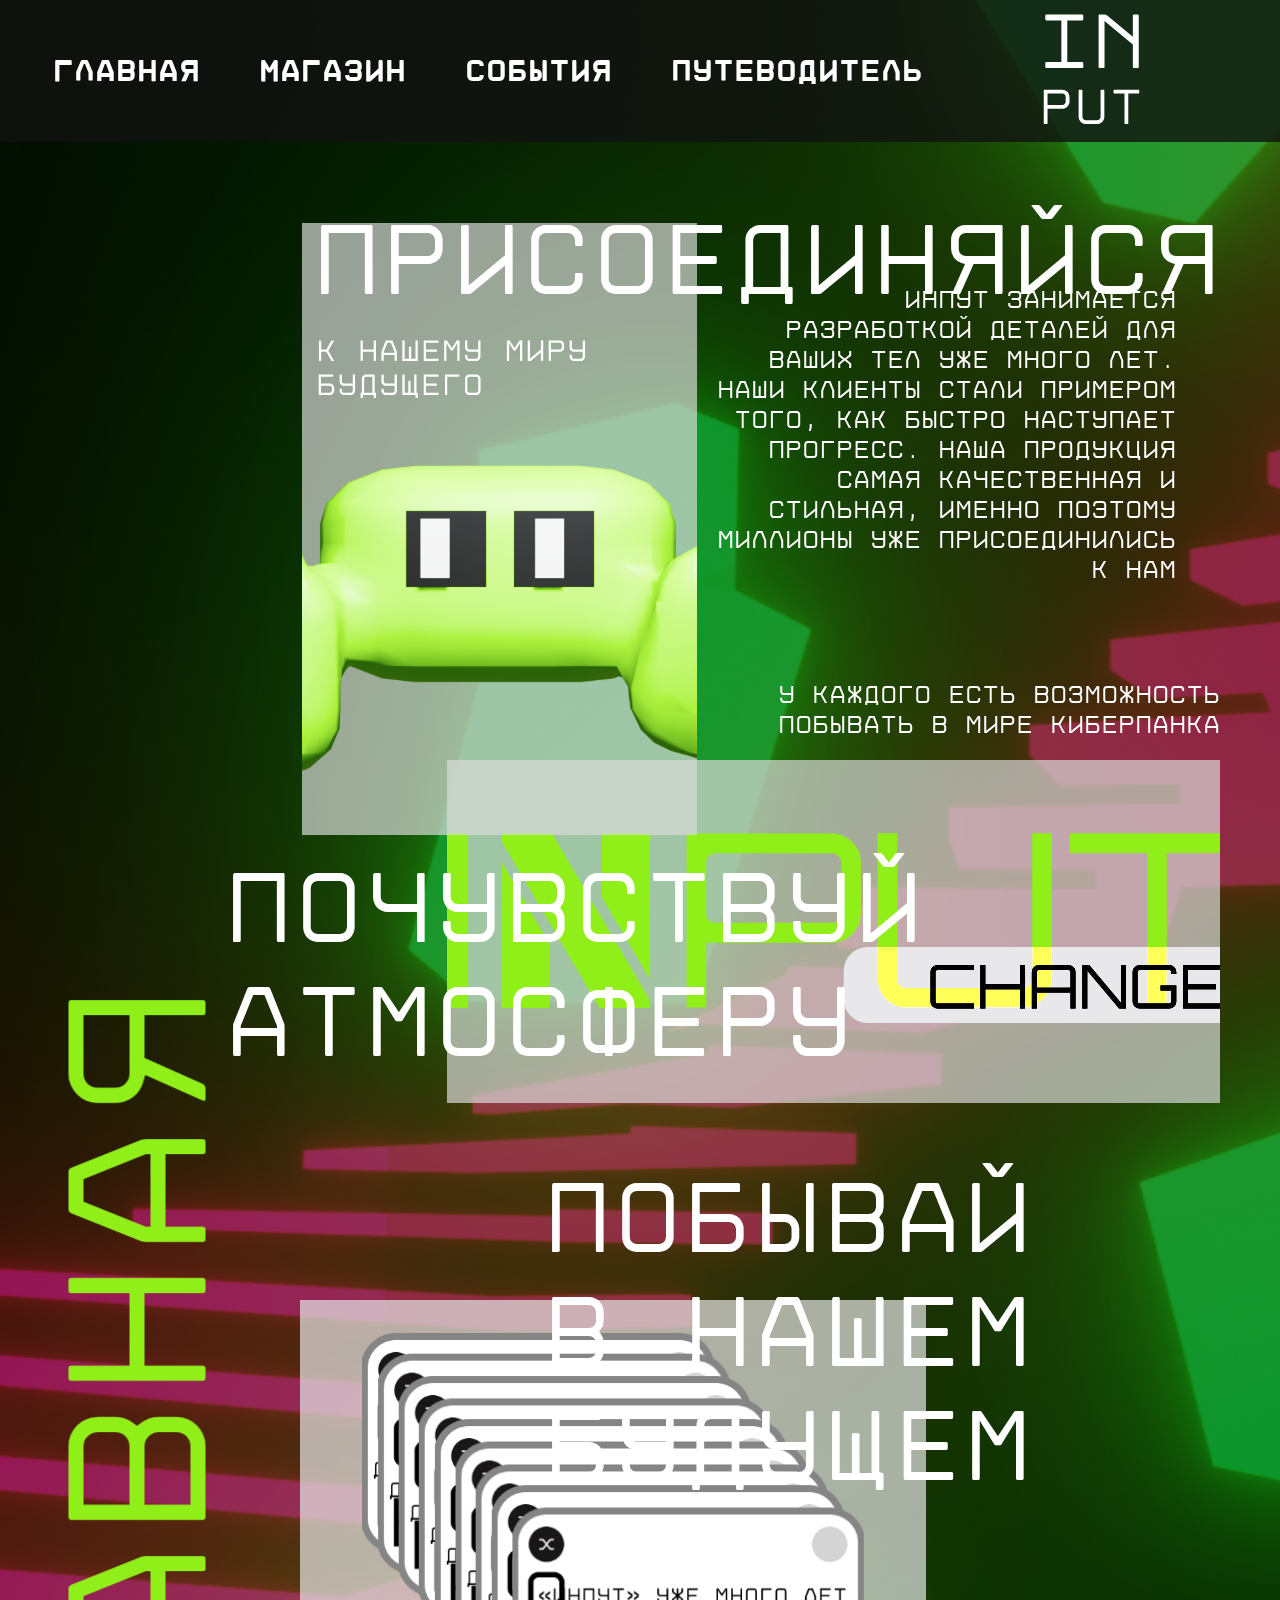
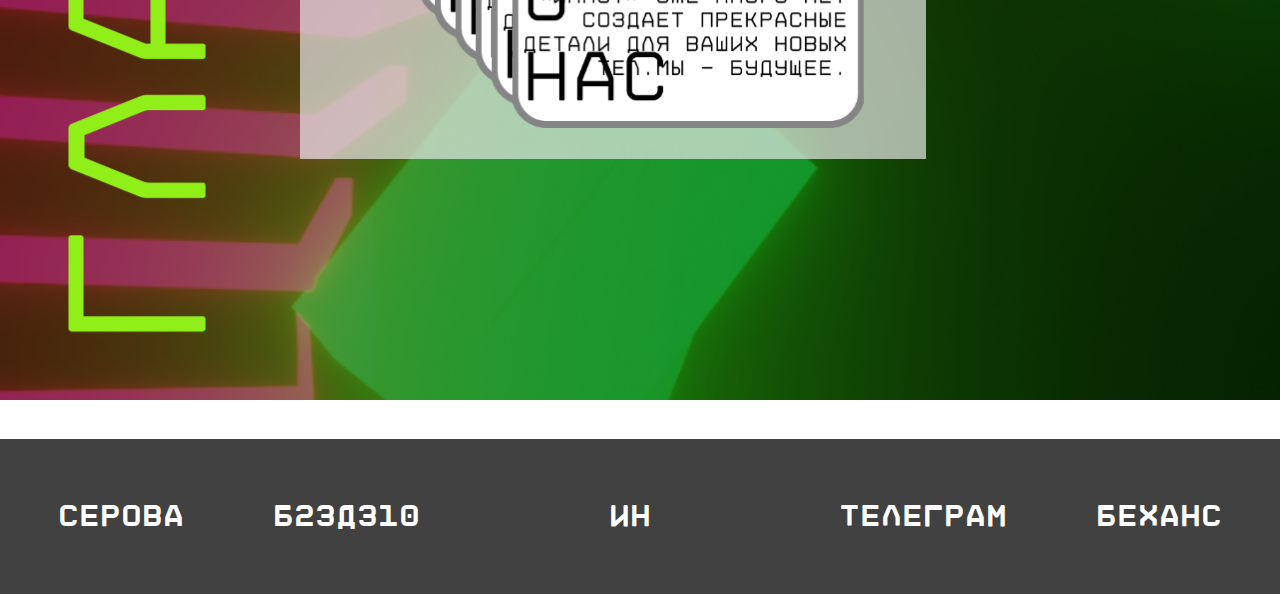
<file: index.html>
<!doctype html>
<html lang="en">
<head>
    <meta charset="UTF-8">
    <meta name="viewport"
          content="width=device-width, user-scalable=no, initial-scale=1.0, maximum-scale=1.0, minimum-scale=1.0">
    <meta http-equiv="X-UA-Compatible" content="ie=edge">
    <link rel="stylesheet" href="stylesheets/home.css">
    <link rel="stylesheet" href="stylesheets/home-resposive.css">
    <title>Input</title>
</head>
<body>
<div class="container">
    <header>
        <nav>
            <ul>
                <li>
                    <a href="./index.html">
                        главная
                    </a>
                </li>
                <li>
                    <a href="./magazine.html">
                        магазин
                    </a>
                </li>
                <li>
                    <a href="./sobitiya.html">
                        события
                    </a>
                </li>
                <li>
                    <a href="./event.html">
                        путеводитель
                    </a>
                </li>
            </ul>
        </nav>
        <div class="logo">
            <img src="./img/input_logo.svg" alt="">
        </div>
    </header>
    <h2>Присоединяйся</h2>
    <marquee direction="up">
        <h1><span>Главная</span> <span>Главная</span></h1>
    </marquee>
    <div class="banner-one">
        <a href="./registration.html">
            <img class="variant1" src="./img/banner/property_1.svg" alt="hero">
            <img class="variant2" src="./img/Variant2.svg" alt="hero">
        </a>
        <div class="banner-txt">
            Инпут занимается разработкой деталей для ваших тел уже много лет. Наши клиенты стали примером того, как
            быстро наступает прогресс. Наша продукция самая качественная и стильная, именно поэтому миллионы уже
            присоединились к нам
        </div>
    </div>
    <div class="banner-two">
        <div class="banner-two-text">
            у каждого есть возможность <br> побывать в мире киберпанка
        </div>
        <a href="https://sonchess137.github.io/inputposter/">
            <img class="variant1" src="./img/banner/property_input.svg" alt="banner-two">
            <img class="variant2" src="./img/In-Variant2.svg" alt="">
        </a>
    </div>
    <div class="hero-text">
        <h2>почувствуй атмосферу</h2>
    </div>
    <div class="banner-three">
        <a href="https://sonchess137.github.io/INPUTJ/">
            <img class="variant1" src="./img/banner/banner-three.svg" alt="banner">
            <img class="variant2" src="./img/link-Variant2.svg" alt="banner">
        </a>
    </div>
    <div class="hero-text2">
        <h2>
            побывай
            в нашем будущем
        </h2>
    </div>
    <footer>
        <nav>
            <ul>
                <li>Серова</li>
                <li>б23дз10</li>
                <li>ин</li>
                <li>телеграм</li>
                <li>беханс</li>
            </ul>
        </nav>
    </footer>
</div>
</body>
</html>
</file>
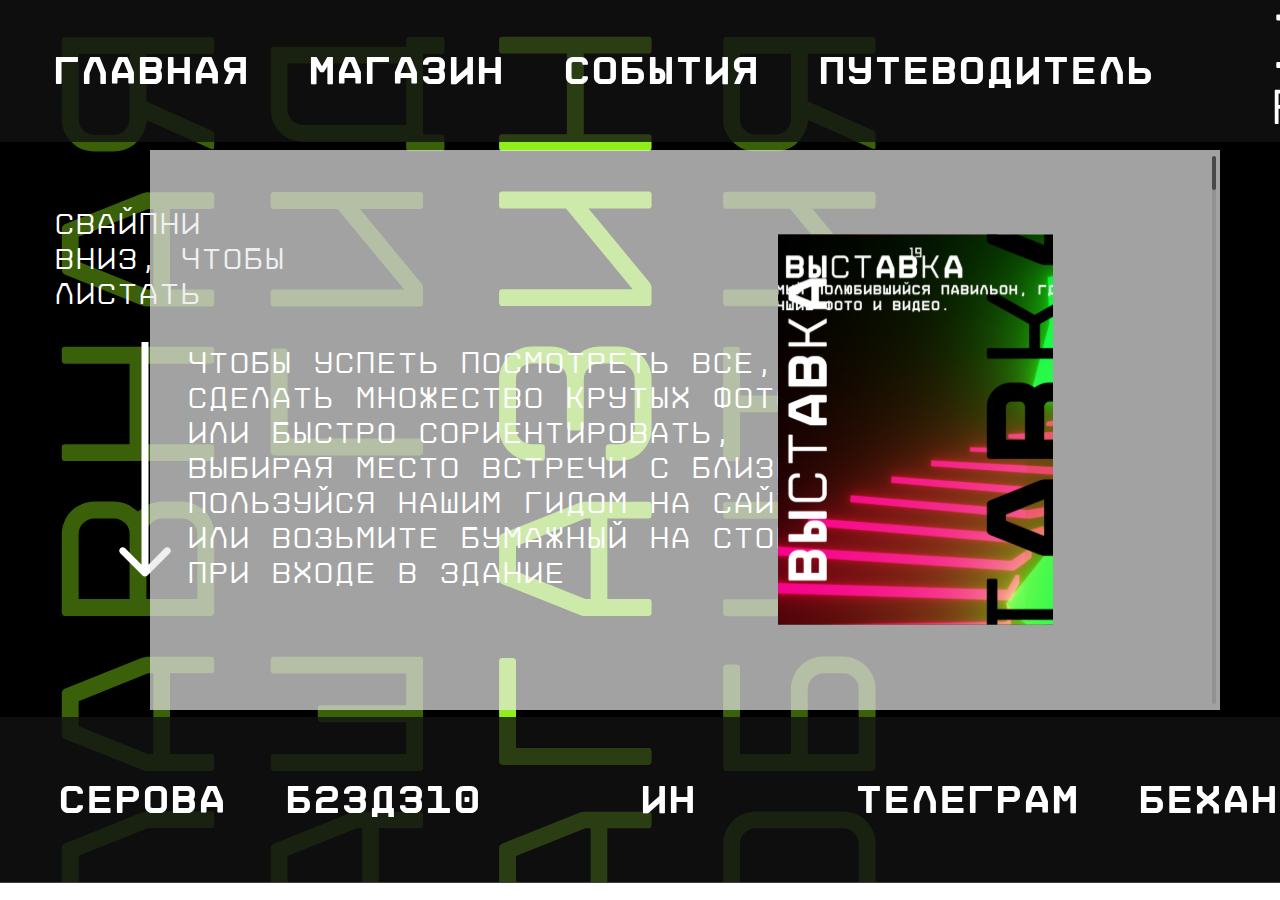
<file: event.html>
<!doctype html>
<html lang="en">
<head>
    <meta charset="UTF-8">
    <meta name="viewport"
          content="width=device-width, user-scalable=no, initial-scale=1.0, maximum-scale=1.0, minimum-scale=1.0">
    <meta http-equiv="X-UA-Compatible" content="ie=edge">
    <link rel="stylesheet" href="./stylesheets/event.css">
    <link rel="stylesheet" href="https://cdn.jsdelivr.net/npm/swiper@11/swiper-bundle.min.css">
    <title>Document</title>
</head>
<body>
<div class="container">
    <header>
        <nav>
            <ul>
                <li>
                    <a href="./index.html">
                        главная
                    </a>
                </li>
                <li>
                    <a href="./magazine.html">
                        магазин
                    </a>
                </li>
                <li>
                    <a href="./sobitiya.html">
                        события
                    </a>
                </li>
                <li>
                    <a href="./event.html">
                        путеводитель
                    </a>
                </li>
            </ul>
        </nav>
        <div class="logo">
            <img src="./img/input_logo.svg" alt="">
        </div>
    </header>
    <h2>Чтобы успеть посмотреть все, сделать множество крутых фото или быстро сориентировать, выбирая место встречи с
        близкими пользуйся нашим гидом на сайте или возьмите бумажный на стойке при входе в здание</h2>
    <div class="event-text">
        <h3>свайпни вниз, чтобы листать</h3>
        <img src="./img/arrow-down.svg" alt="">
    </div>
    <div class="event-product">
        <!--        <img src="./img/slide/slide-17.svg" alt="slide">-->
        <div class="swiper">
            <!-- Additional required wrapper -->
            <div class="swiper-wrapper">
                <!-- Slides -->
                <div class="swiper-slide">
                    <img src="./img/slide/slide-17.svg" alt="slide">
                </div>
                <div class="swiper-slide">
                    <img src="./img/slide/slide-1.svg" alt="slide">
                    <img src="./img/slide/slide-2.svg" alt="slide">
                </div>
                <div class="swiper-slide">
                    <img src="./img/slide/slide-3.svg" alt="slide">
                    <img src="./img/slide/slide-4.svg" alt="slide">
                </div>
                <div class="swiper-slide">
                    <img src="./img/slide/slide-5.svg" alt="slide">
                    <img src="./img/slide/slide-6.svg" alt="slide">
                </div>
                <div class="swiper-slide">
                    <img src="./img/slide/slide-7.svg" alt="slide">
                    <img src="./img/slide/slide-8.svg" alt="slide">
                </div>
                <div class="swiper-slide">
                    <img src="./img/slide/slide-9.svg" alt="slide">
                    <img src="./img/slide/slide-10.svg" alt="slide">
                </div>
                <div class="swiper-slide">
                    <img src="./img/slide/slide-11.svg" alt="slide">
                    <img src="./img/slide/slide-12.svg" alt="slide">
                </div>
                <div class="swiper-slide">
                    <img src="./img/slide/slide-13.svg" alt="slide">
                    <img src="./img/slide/slide-14.svg" alt="slide">
                </div>
                <div class="swiper-slide">
                    <img src="./img/slide/slide-15.svg" alt="slide">
                    <img src="./img/slide/slide-16.svg" alt="slide">
                </div>
                <div class="swiper-slide">
                    <img src="./img/slide/slide-17.svg" alt="slide">
                    <img src="./img/slide/slide-18.svg" alt="slide">
                </div>
                <div class="swiper-slide">
                    <img src="./img/slide/slide-19.svg" alt="slide">
                    <img src="./img/slide/slide-20.svg" alt="slide">
                </div>
                <div class="swiper-slide">
                    <img src="./img/slide/slide-21.svg" alt="slide">
                    <img src="./img/slide/slide-22.svg" alt="slide">
                </div>
                <div class="swiper-slide">
                    <img src="./img/slide/slide-23.svg" alt="slide">
                    <img src="./img/slide/slide-24.svg" alt="slide">
                </div>
                <div class="swiper-slide">
                    <img src="./img/slide/slide-25.svg" alt="slide">
                    <img src="./img/slide/slide-26.svg" alt="slide">
                </div>
                <div class="swiper-slide">
                    <img src="./img/slide/slide-27.svg" alt="slide">
                    <img src="./img/slide/slide-28.svg" alt="slide">
                </div>
                <div class="swiper-slide">
                    <img src="./img/slide/slide-29.svg" alt="slide">
                    <img src="./img/slide/slide-30.svg" alt="slide">
                </div>
            </div>
            <div class="swiper-scrollbar"></div>
        </div>
    </div>
    <footer>
        <nav>
            <ul>
                <li>Серова</li>
                <li>б23дз10</li>
                <li>ин</li>
                <li>телеграм</li>
                <li>беханс</li>
            </ul>
        </nav>
    </footer>

    <script src="https://cdn.jsdelivr.net/npm/swiper@11/swiper-bundle.min.js"></script>
    <script>
        const swiper = new Swiper('.swiper', {
            slidesPerView: 1,
            // Optional parameters
            direction: 'vertical',
            loop: true,

            // If we need pagination
            pagination: {
                el: '.swiper-pagination',
            },

            // Navigation arrows
            navigation: {
                nextEl: '.swiper-button-next',
                prevEl: '.swiper-button-prev',
            },

            // And if we need scrollbar
            scrollbar: {
                el: '.swiper-scrollbar',
            },
        });
    </script>
</div>
</body>
</html>
</file>
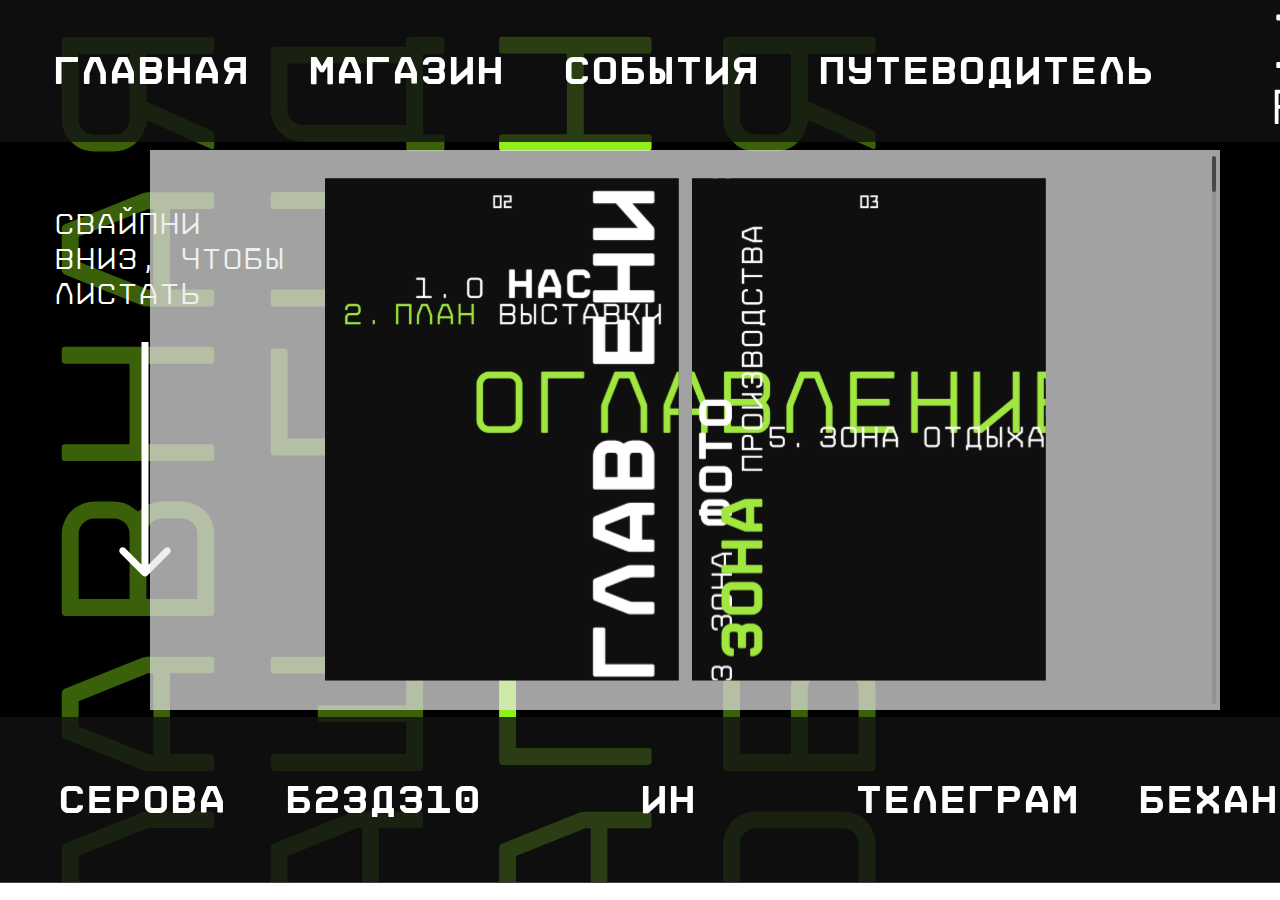
<file: event2.html>
<!doctype html>
<html lang="en">
<head>
    <meta charset="UTF-8">
    <meta name="viewport"
          content="width=device-width, user-scalable=no, initial-scale=1.0, maximum-scale=1.0, minimum-scale=1.0">
    <meta http-equiv="X-UA-Compatible" content="ie=edge">
    <link rel="stylesheet" href="./stylesheets/eventv2.css">
    <link rel="stylesheet" href="https://cdn.jsdelivr.net/npm/swiper@11/swiper-bundle.min.css">
    <title>Document</title>
</head>
<body>
<div class="container">
    <header>
        <nav>
            <ul>
                <li><a href="./index.html">главная</a></li>
                <li><a href="./magazine.html">магазин</a></li>
                <li>
                    <a href="./sobitiya.html">
                        события
                    </a>
                </li>
                <li><a href="./event.html">путеводитель</a></li>
            </ul>
        </nav>
        <div class="logo">
            <img src="./img/input_logo.svg" alt="Logo">
        </div>
    </header>
    <div class="event-text">
        <h3>свайпни вниз, чтобы листать</h3>
        <img src="./img/arrow-down.svg" alt="">
    </div>
    <div class="event-product">
        <!-- Slider main container -->
        <div class="swiper">
            <!-- Additional required wrapper -->
            <div class="swiper-wrapper">
                <!-- Slides -->
                <div class="swiper-slide">
                    <img src="./img/slide/slide-1.svg" alt="slide">
                    <img src="./img/slide/slide-2.svg" alt="slide">

                </div>
                <div class="swiper-slide">
                    <img src="./img/slide/slide-3.svg" alt="slide">
                    <img src="./img/slide/slide-4.svg" alt="slide">
                </div>
                <div class="swiper-slide">
                    <img src="./img/slide/slide-5.svg" alt="slide">
                    <img src="./img/slide/slide-6.svg" alt="slide">
                </div>
                <div class="swiper-slide">
                    <img src="./img/slide/slide-7.svg" alt="slide">
                    <img src="./img/slide/slide-8.svg" alt="slide">
                </div>
                <div class="swiper-slide">
                    <img src="./img/slide/slide-9.svg" alt="slide">
                    <img src="./img/slide/slide-10.svg" alt="slide">
                </div>
                <div class="swiper-slide">
                    <img src="./img/slide/slide-11.svg" alt="slide">
                    <img src="./img/slide/slide-12.svg" alt="slide">
                </div>
                <div class="swiper-slide">
                    <img src="./img/slide/slide-13.svg" alt="slide">
                    <img src="./img/slide/slide-14.svg" alt="slide">
                </div>
                <div class="swiper-slide">
                    <img src="./img/slide/slide-15.svg" alt="slide">
                    <img src="./img/slide/slide-16.svg" alt="slide">
                </div>
                <div class="swiper-slide">
                    <img src="./img/slide/slide-17.svg" alt="slide">
                    <img src="./img/slide/slide-18.svg" alt="slide">
                </div>
                <div class="swiper-slide">
                    <img src="./img/slide/slide-19.svg" alt="slide">
                    <img src="./img/slide/slide-20.svg" alt="slide">
                </div>
                <div class="swiper-slide">
                    <img src="./img/slide/slide-21.svg" alt="slide">
                    <img src="./img/slide/slide-22.svg" alt="slide">
                </div>
                <div class="swiper-slide">
                    <img src="./img/slide/slide-23.svg" alt="slide">
                    <img src="./img/slide/slide-24.svg" alt="slide">
                </div>
                <div class="swiper-slide">
                    <img src="./img/slide/slide-25.svg" alt="slide">
                    <img src="./img/slide/slide-26.svg" alt="slide">
                </div>
                <div class="swiper-slide">
                    <img src="./img/slide/slide-27.svg" alt="slide">
                    <img src="./img/slide/slide-28.svg" alt="slide">
                </div>
                <div class="swiper-slide">
                    <img src="./img/slide/slide-29.svg" alt="slide">
                    <img src="./img/slide/slide-30.svg" alt="slide">
                </div>
                <!-- Add more slides as needed -->
            </div>
            <!-- If we need pagination -->
            <!--            <div class="swiper-pagination"></div>-->
            <!-- If we need navigation buttons -->
            <!--            <div class="swiper-button-prev"></div>-->
            <!--            <div class="swiper-button-next"></div>-->
            <!-- If we need scrollbar -->
            <div class="swiper-scrollbar"></div>
        </div>
    </div>
    <footer>
        <nav>
            <ul>
                <li>Серова</li>
                <li>б23дз10</li>
                <li>ин</li>
                <li>телеграм</li>
                <li>беханс</li>
            </ul>
        </nav>
    </footer>

    <script src="https://cdn.jsdelivr.net/npm/swiper@11/swiper-bundle.min.js"></script>
    <script>
        const swiper = new Swiper('.swiper', {
            slidesPerView: 1,
            // Optional parameters
            direction: 'vertical',
            loop: true,

            // If we need pagination
            pagination: {
                el: '.swiper-pagination',
            },

            // Navigation arrows
            navigation: {
                nextEl: '.swiper-button-next',
                prevEl: '.swiper-button-prev',
            },

            // And if we need scrollbar
            scrollbar: {
                el: '.swiper-scrollbar',
            },
        });
    </script>
</div>
</body>
</html>
</file>
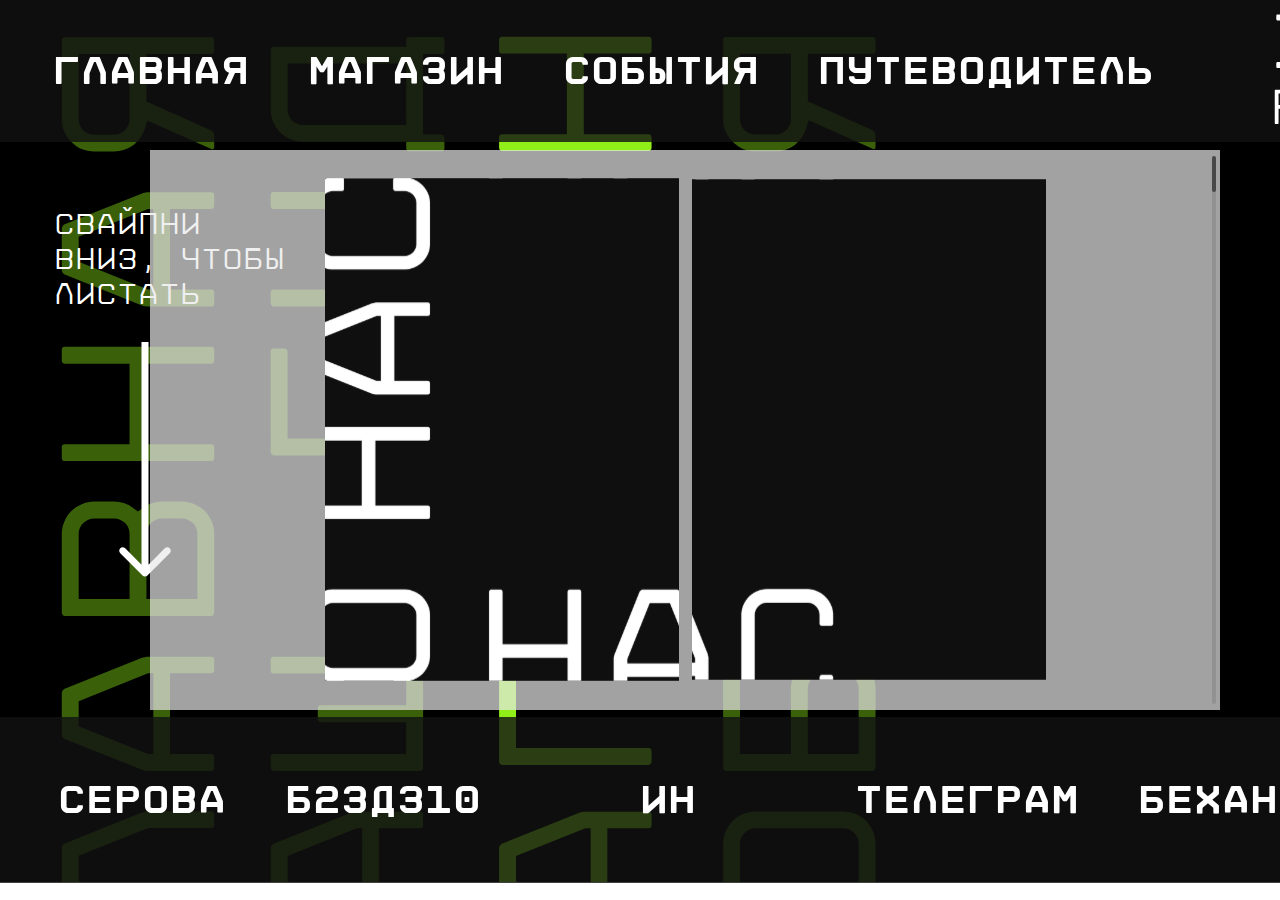
<file: event3.html>
<!doctype html>
<html lang="en">
<head>
    <meta charset="UTF-8">
    <meta name="viewport"
          content="width=device-width, user-scalable=no, initial-scale=1.0, maximum-scale=1.0, minimum-scale=1.0">
    <meta http-equiv="X-UA-Compatible" content="ie=edge">
    <link rel="stylesheet" href="./stylesheets/eventv2.css">
    <link rel="stylesheet" href="https://cdn.jsdelivr.net/npm/swiper@11/swiper-bundle.min.css">
    <title>Document</title>
</head>
<body>
<div class="container">
    <header>
        <nav>
            <ul>
                <li><a href="./index.html">главная</a></li>
                <li><a href="./magazine.html">магазин</a></li>
                <li>
                    <a href="./sobitiya.html">
                        события
                    </a>
                </li>
                <li><a href="./event.html">путеводитель</a></li>
            </ul>
        </nav>
        <div class="logo">
            <img src="./img/input_logo.svg" alt="Logo">
        </div>
    </header>
    <div class="event-text">
        <h3>свайпни вниз, чтобы листать</h3>
        <img src="./img/arrow-down.svg" alt="">
    </div>
    <div class="event-product">
        <!-- Slider main container -->
        <div class="swiper">
            <!-- Additional required wrapper -->
            <div class="swiper-wrapper">
                <!-- Slides -->
                <div class="swiper-slide">
                    <img src="./img/slide/slide-3.svg" alt="slide">
                    <img src="./img/slide/slide-4.svg" alt="slide">

                </div>
                <div class="swiper-slide">
                    <img src="./img/slide/slide-1.svg" alt="slide">
                    <img src="./img/slide/slide-2.svg" alt="slide">
                </div>
                <div class="swiper-slide">
                    <img src="./img/slide/slide-5.svg" alt="slide">
                    <img src="./img/slide/slide-6.svg" alt="slide">
                </div>
                <div class="swiper-slide">
                    <img src="./img/slide/slide-7.svg" alt="slide">
                    <img src="./img/slide/slide-8.svg" alt="slide">
                </div>
                <div class="swiper-slide">
                    <img src="./img/slide/slide-9.svg" alt="slide">
                    <img src="./img/slide/slide-10.svg" alt="slide">
                </div>
                <div class="swiper-slide">
                    <img src="./img/slide/slide-11.svg" alt="slide">
                    <img src="./img/slide/slide-12.svg" alt="slide">
                </div>
                <div class="swiper-slide">
                    <img src="./img/slide/slide-13.svg" alt="slide">
                    <img src="./img/slide/slide-14.svg" alt="slide">
                </div>
                <div class="swiper-slide">
                    <img src="./img/slide/slide-15.svg" alt="slide">
                    <img src="./img/slide/slide-16.svg" alt="slide">
                </div>
                <div class="swiper-slide">
                    <img src="./img/slide/slide-17.svg" alt="slide">
                    <img src="./img/slide/slide-18.svg" alt="slide">
                </div>
                <div class="swiper-slide">
                    <img src="./img/slide/slide-19.svg" alt="slide">
                    <img src="./img/slide/slide-20.svg" alt="slide">
                </div>
                <div class="swiper-slide">
                    <img src="./img/slide/slide-21.svg" alt="slide">
                    <img src="./img/slide/slide-22.svg" alt="slide">
                </div>
                <div class="swiper-slide">
                    <img src="./img/slide/slide-23.svg" alt="slide">
                    <img src="./img/slide/slide-24.svg" alt="slide">
                </div>
                <div class="swiper-slide">
                    <img src="./img/slide/slide-25.svg" alt="slide">
                    <img src="./img/slide/slide-26.svg" alt="slide">
                </div>
                <div class="swiper-slide">
                    <img src="./img/slide/slide-27.svg" alt="slide">
                    <img src="./img/slide/slide-28.svg" alt="slide">
                </div>
                <div class="swiper-slide">
                    <img src="./img/slide/slide-29.svg" alt="slide">
                    <img src="./img/slide/slide-30.svg" alt="slide">
                </div>
                <!-- Add more slides as needed -->
            </div>
            <!-- If we need pagination -->
            <!--            <div class="swiper-pagination"></div>-->
            <!-- If we need navigation buttons -->
            <!--            <div class="swiper-button-prev"></div>-->
            <!--            <div class="swiper-button-next"></div>-->
            <!-- If we need scrollbar -->
            <div class="swiper-scrollbar"></div>
        </div>
    </div>
    <footer>
        <nav>
            <ul>
                <li>Серова</li>
                <li>б23дз10</li>
                <li>ин</li>
                <li>телеграм</li>
                <li>беханс</li>
            </ul>
        </nav>
    </footer>
    <script src="https://cdn.jsdelivr.net/npm/swiper@11/swiper-bundle.min.js"></script>
    <script>
        const swiper = new Swiper('.swiper', {
            slidesPerView: 1,
            // Optional parameters
            direction: 'vertical',
            loop: true,

            // If we need pagination
            pagination: {
                el: '.swiper-pagination',
            },

            // Navigation arrows
            navigation: {
                nextEl: '.swiper-button-next',
                prevEl: '.swiper-button-prev',
            },

            // And if we need scrollbar
            scrollbar: {
                el: '.swiper-scrollbar',
            },
        });
    </script>
</div>
</body>
</html>
</file>
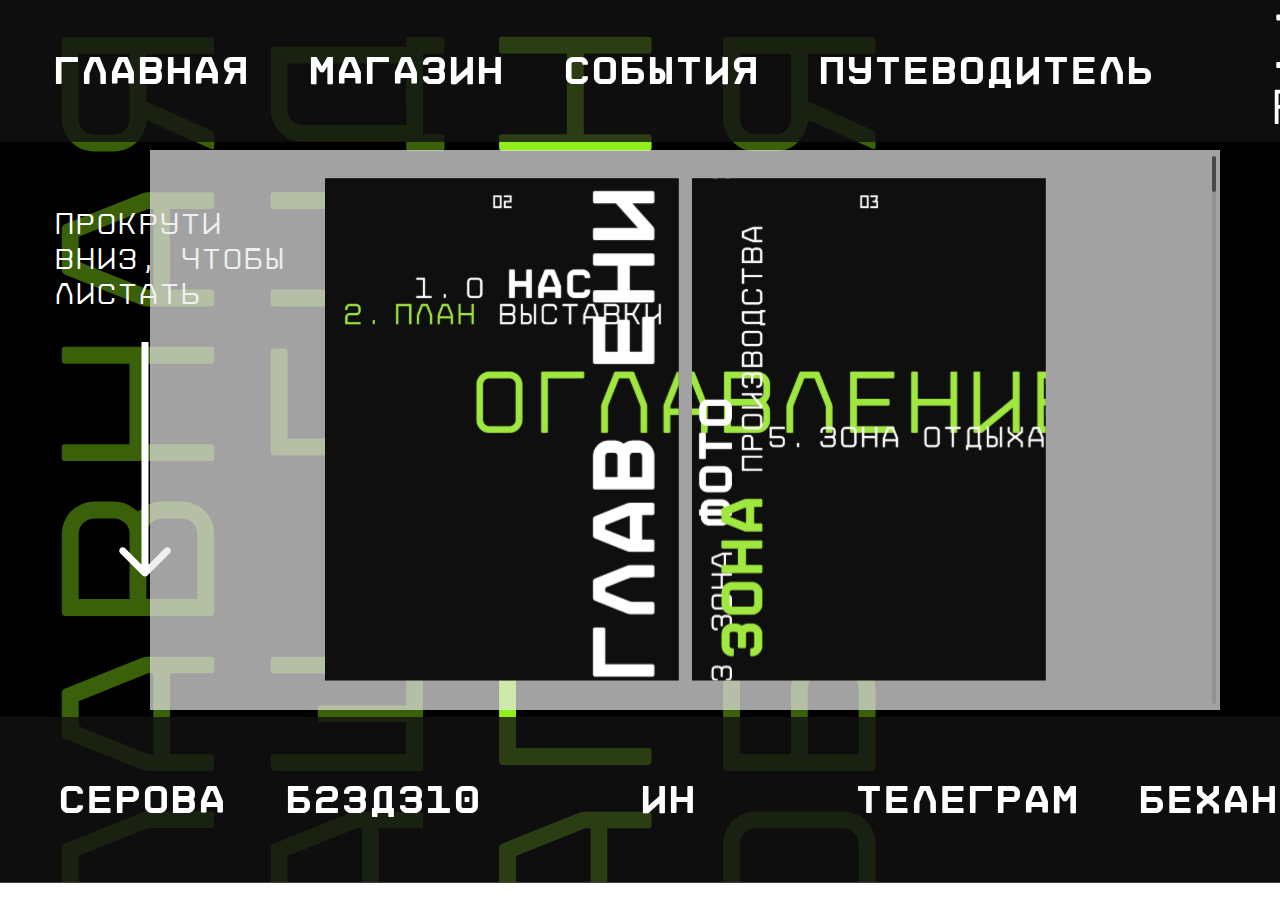
<file: eventv2.html>
<!doctype html>
<html lang="en">
<head>
    <meta charset="UTF-8">
    <meta name="viewport"
          content="width=device-width, user-scalable=no, initial-scale=1.0, maximum-scale=1.0, minimum-scale=1.0">
    <meta http-equiv="X-UA-Compatible" content="ie=edge">
    <link rel="stylesheet" href="./stylesheets/eventv2.css">
    <link rel="stylesheet" href="https://cdn.jsdelivr.net/npm/swiper@11/swiper-bundle.min.css">
    <title>Document</title>
</head>
<body>
<div class="container">
    <header>
        <nav>
            <ul>
                <li><a href="./index.html">главная</a></li>
                <li><a href="./magazine.html">магазин</a></li>
                <li><a href="./event.html">события</a></li>
                <li><a href="./event.html">путеводитель</a></li>
            </ul>
        </nav>
        <div class="logo">
            <img src="./img/input_logo.svg" alt="Logo">
        </div>
    </header>
    <div class="event-text">
        <h3>прокрути вниз, чтобы листать</h3>
        <img src="./img/arrow-down.svg" alt="">
    </div>
    <div class="event-product">
        <!-- Slider main container -->
        <div class="swiper">
            <!-- Additional required wrapper -->
            <div class="swiper-wrapper">
                <!-- Slides -->
                <div class="swiper-slide">
                    <img src="./img/slide/slide-1.svg" alt="slide">
                    <img src="./img/slide/slide-2.svg" alt="slide">

                </div>
                <div class="swiper-slide">
                    <img src="./img/slide/slide-3.svg" alt="slide">
                    <img src="./img/slide/slide-4.svg" alt="slide">
                </div>
                <div class="swiper-slide">
                    <img src="./img/slide/slide-5.svg" alt="slide">
                    <img src="./img/slide/slide-6.svg" alt="slide">
                </div>
                <div class="swiper-slide">
                    <img src="./img/slide/slide-7.svg" alt="slide">
                    <img src="./img/slide/slide-8.svg" alt="slide">
                </div>
                <div class="swiper-slide">
                    <img src="./img/slide/slide-9.svg" alt="slide">
                    <img src="./img/slide/slide-10.svg" alt="slide">
                </div>
                <div class="swiper-slide">
                    <img src="./img/slide/slide-11.svg" alt="slide">
                    <img src="./img/slide/slide-12.svg" alt="slide">
                </div>
                <div class="swiper-slide">
                    <img src="./img/slide/slide-13.svg" alt="slide">
                    <img src="./img/slide/slide-14.svg" alt="slide">
                </div>
                <div class="swiper-slide">
                    <img src="./img/slide/slide-15.svg" alt="slide">
                    <img src="./img/slide/slide-16.svg" alt="slide">
                </div>
                <div class="swiper-slide">
                    <img src="./img/slide/slide-17.svg" alt="slide">
                    <img src="./img/slide/slide-18.svg" alt="slide">
                </div>
                <div class="swiper-slide">
                    <img src="./img/slide/slide-19.svg" alt="slide">
                    <img src="./img/slide/slide-20.svg" alt="slide">
                </div>
                <div class="swiper-slide">
                    <img src="./img/slide/slide-21.svg" alt="slide">
                    <img src="./img/slide/slide-22.svg" alt="slide">
                </div>
                <div class="swiper-slide">
                    <img src="./img/slide/slide-23.svg" alt="slide">
                    <img src="./img/slide/slide-24.svg" alt="slide">
                </div>
                <div class="swiper-slide">
                    <img src="./img/slide/slide-25.svg" alt="slide">
                    <img src="./img/slide/slide-26.svg" alt="slide">
                </div>
                <div class="swiper-slide">
                    <img src="./img/slide/slide-27.svg" alt="slide">
                    <img src="./img/slide/slide-28.svg" alt="slide">
                </div>
                <div class="swiper-slide">
                    <img src="./img/slide/slide-29.svg" alt="slide">
                    <img src="./img/slide/slide-30.svg" alt="slide">
                </div>
                <!-- Add more slides as needed -->
            </div>
            <!-- If we need pagination -->
            <!--            <div class="swiper-pagination"></div>-->
            <!-- If we need navigation buttons -->
            <!--            <div class="swiper-button-prev"></div>-->
            <!--            <div class="swiper-button-next"></div>-->
            <!-- If we need scrollbar -->
            <div class="swiper-scrollbar"></div>
        </div>
    </div>
    <footer>
        <nav>
            <ul>
                <li>Серова</li>
                <li>б23дз10</li>
                <li>ин</li>
                <li>телеграм</li>
                <li>беханс</li>
            </ul>
        </nav>
    </footer>

    <script src="https://cdn.jsdelivr.net/npm/swiper@11/swiper-bundle.min.js"></script>
    <script>
        const swiper = new Swiper('.swiper', {
            slidesPerView: 1,
            // Optional parameters
            direction: 'vertical',
            loop: true,

            // If we need pagination
            pagination: {
                el: '.swiper-pagination',
            },

            // Navigation arrows
            navigation: {
                nextEl: '.swiper-button-next',
                prevEl: '.swiper-button-prev',
            },

            // And if we need scrollbar
            scrollbar: {
                el: '.swiper-scrollbar',
            },
        });
    </script>
</div>
</body>
</html>
</file>
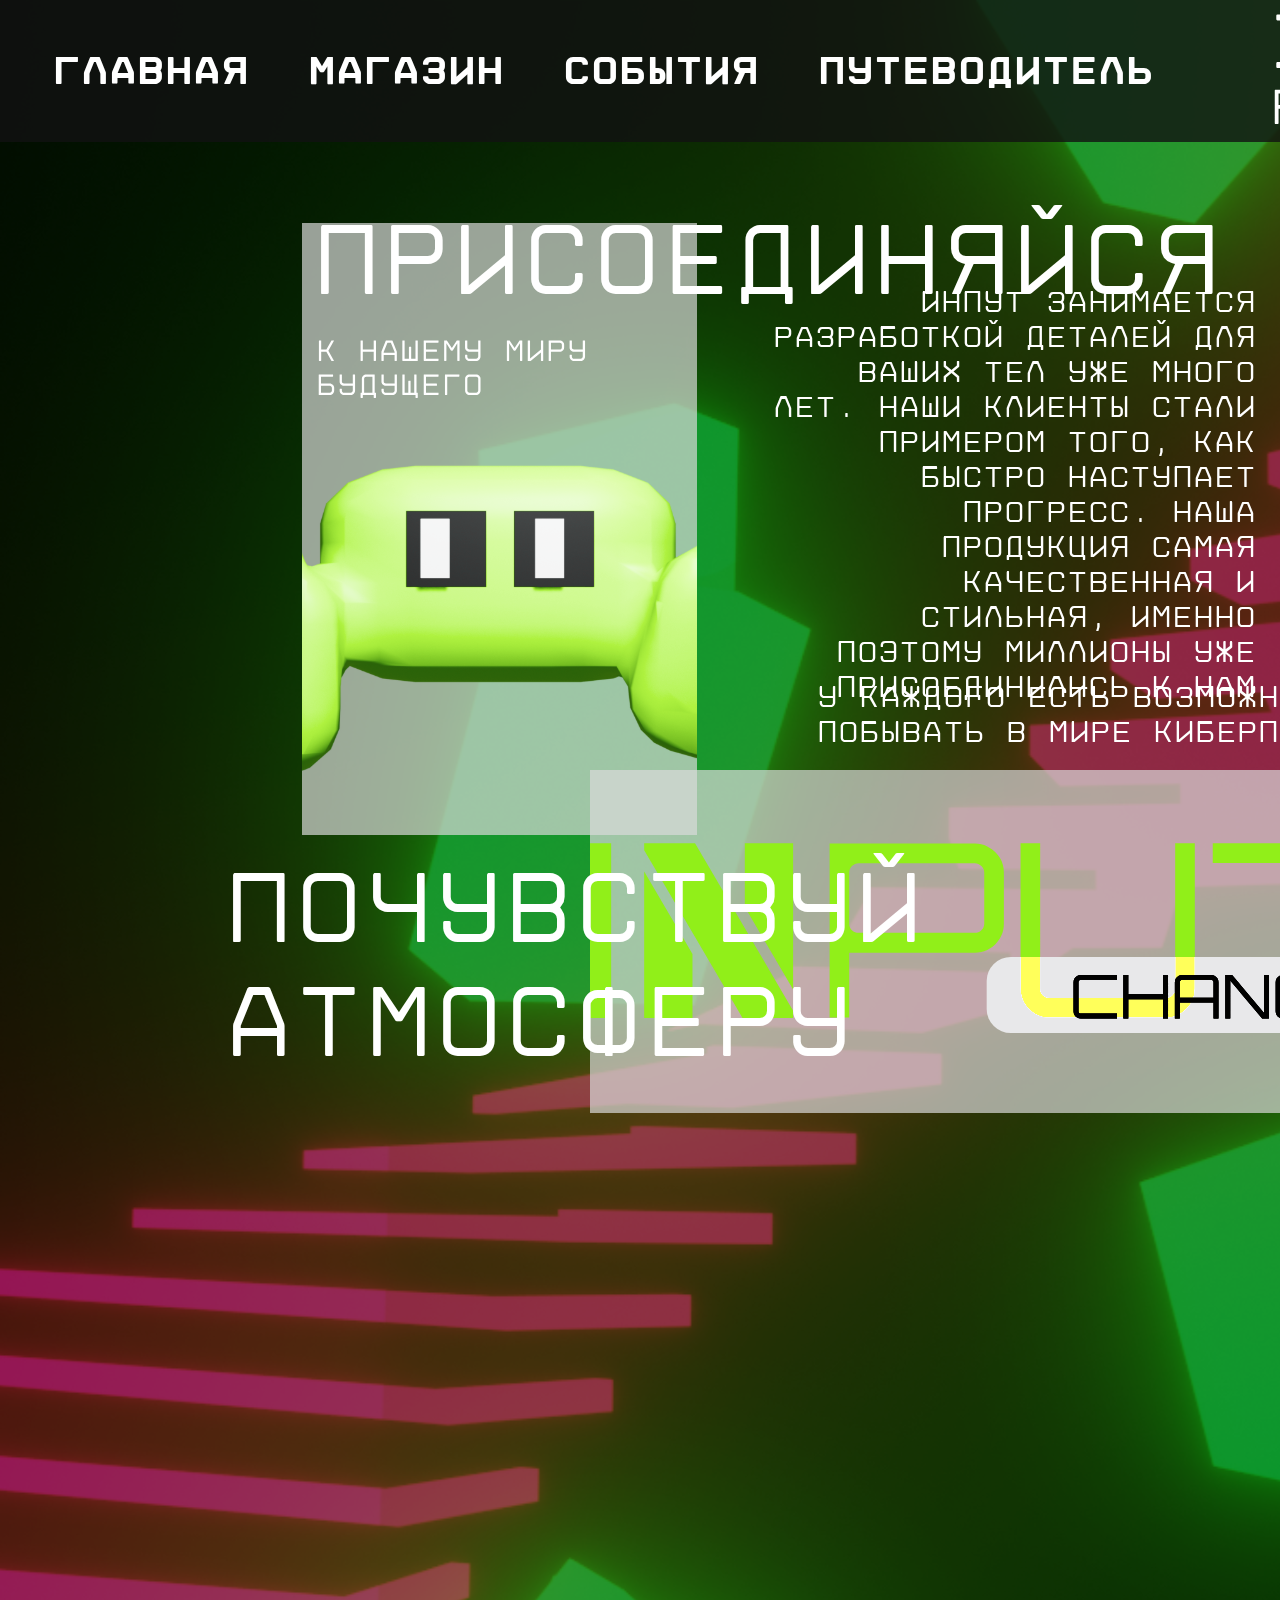
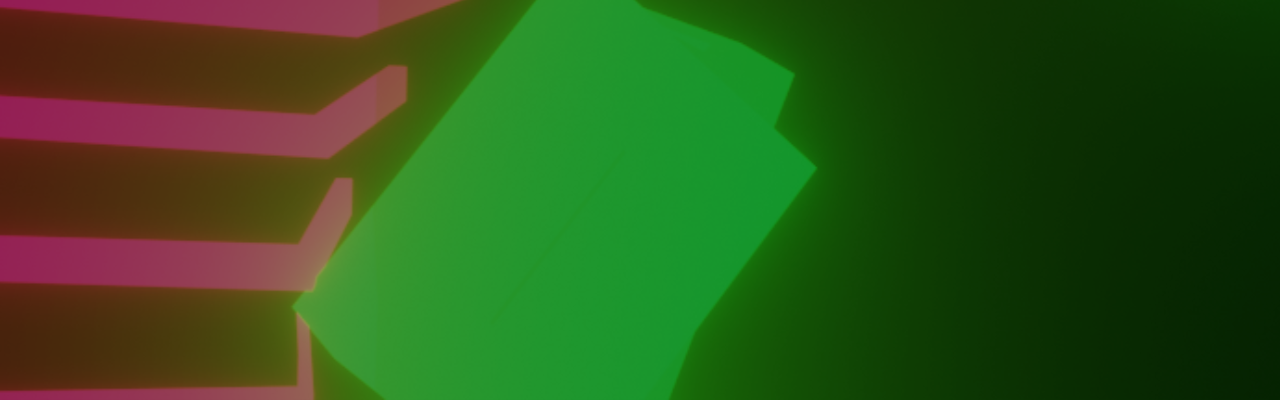
<file: Hero.html>
<!doctype html>
<html lang="en">
<head>
    <meta charset="UTF-8">
    <meta name="viewport"
          content="width=device-width, user-scalable=no, initial-scale=1.0, maximum-scale=1.0, minimum-scale=1.0">
    <meta http-equiv="X-UA-Compatible" content="ie=edge">
    <link rel="stylesheet" href="stylesheets/home.css">
    <title>Input</title>
</head>
<body>
<div class="container">
    <header>
        <nav>
            <ul>
                <li>
                    <a href="./Hero.html">
                        главная
                    </a>
                </li>
                <li>
                    <a href="./magazine.html">
                        магазин
                    </a>
                </li>
                <li>события</li>
                <li>путеводитель</li>
            </ul>
        </nav>
        <div class="logo">
            <img src="./img/input_logo.svg" alt="">
        </div>
    </header>
    <h2>Присоединяйся</h2>
    <marquee direction="up">
        <h1><span>Главная</span> <span>Главная</span></h1>
    </marquee>
    <div class="banner-one">
        <img src="./img/banner/property_1.svg" alt="hero">
        <div class="banner-txt">
            Инпут занимается разработкой деталей для ваших тел уже много лет. Наши клиенты стали примером того, как
            быстро наступает прогресс. Наша продукция самая качественная и стильная, именно поэтому миллионы уже
            присоединились к нам
        </div>
    </div>
    <div class="banner-two">
        <div class="banner-two-text">
            у каждого есть возможность <br> побывать в мире киберпанка
        </div>
        <img src="./img/banner/property_input.svg" alt="banner-two">
    </div>
    <div class="hero-text">
        <h2>почувствуй атмосферу</h2>
    </div>
</div>
</body>
</html>
</file>
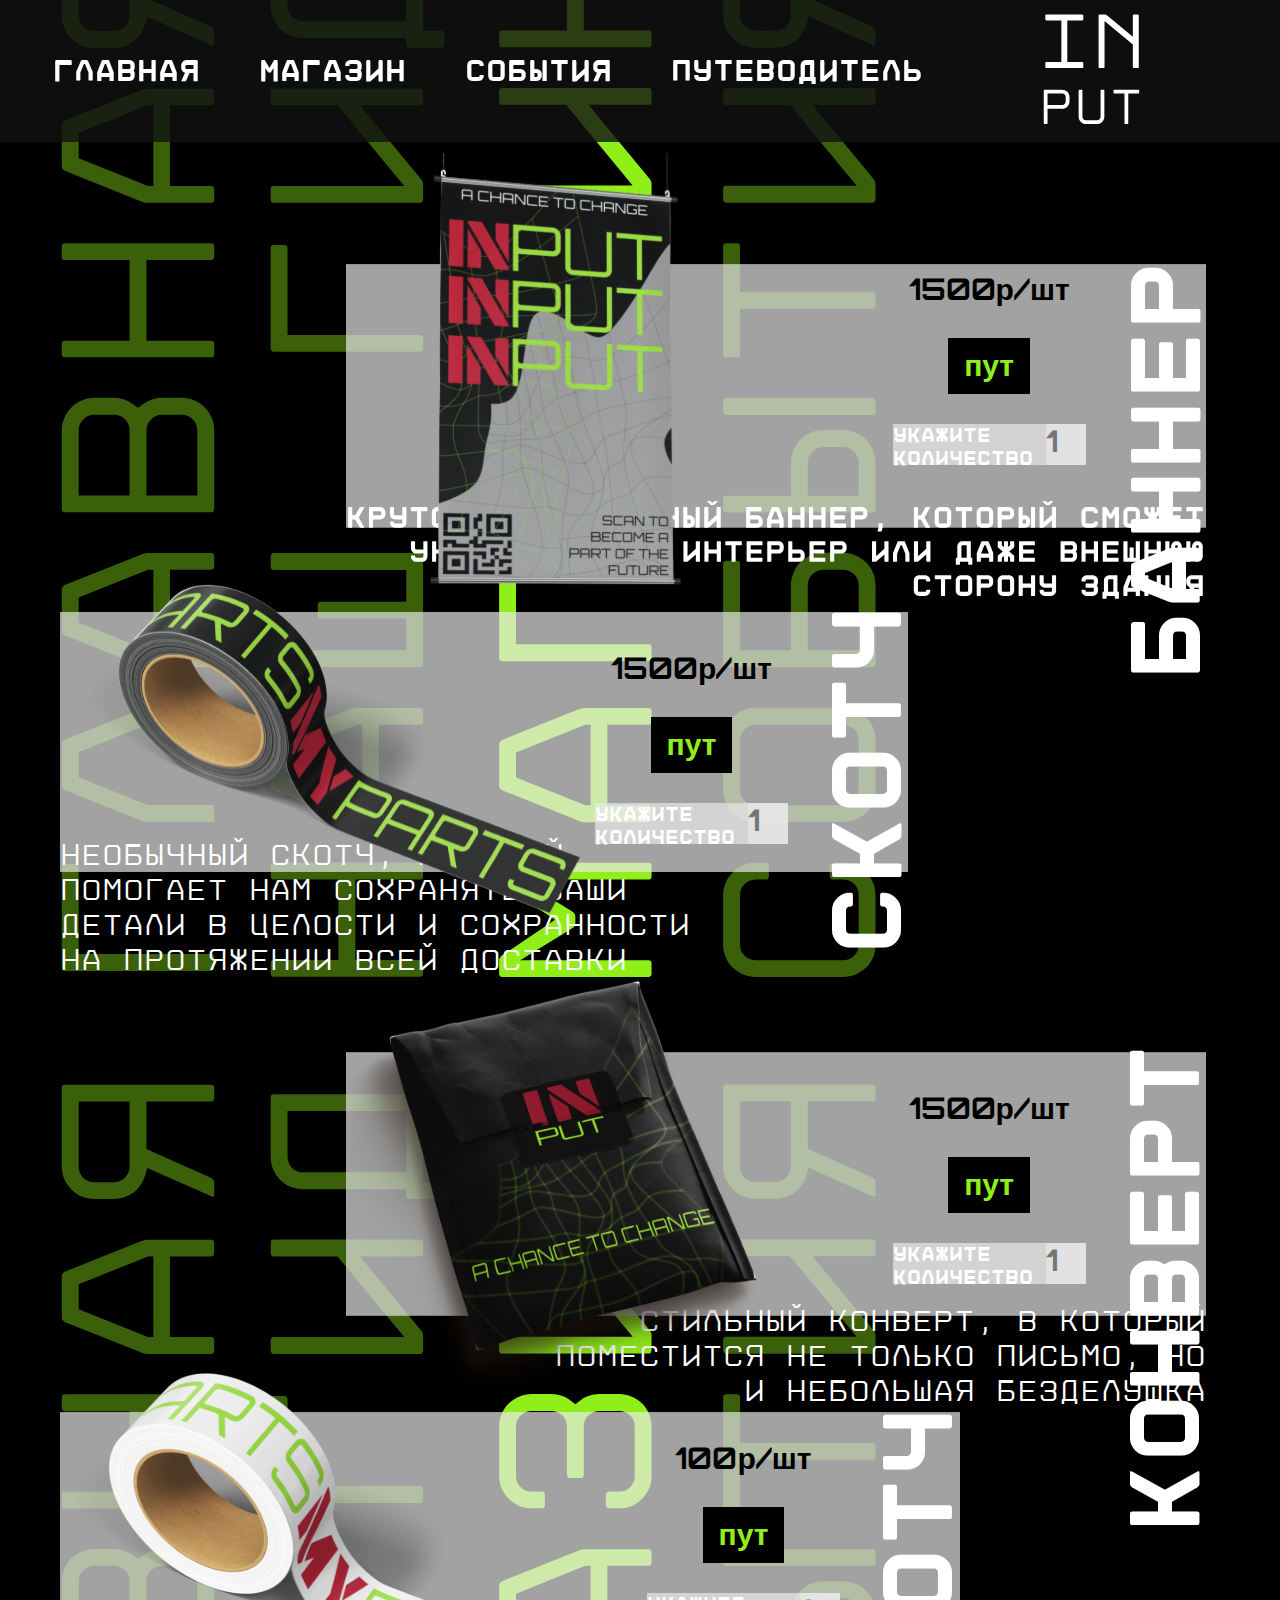
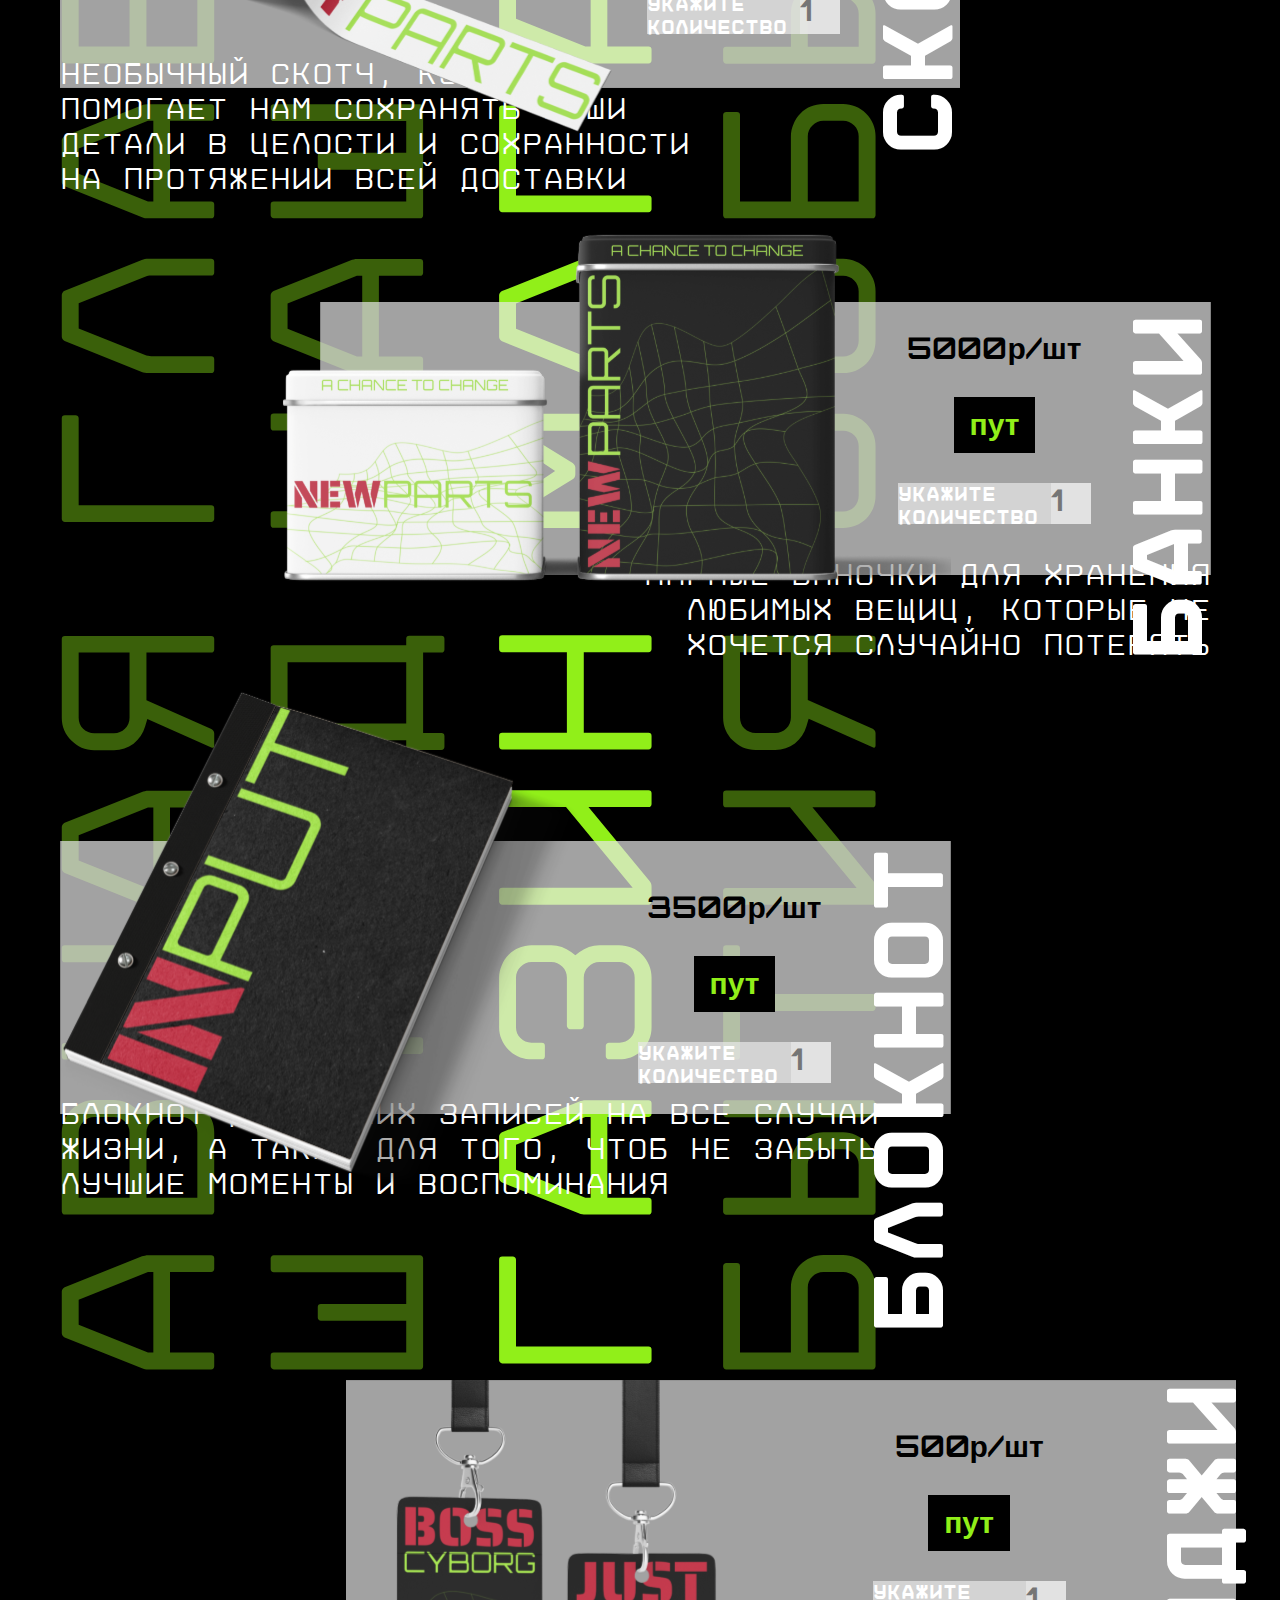
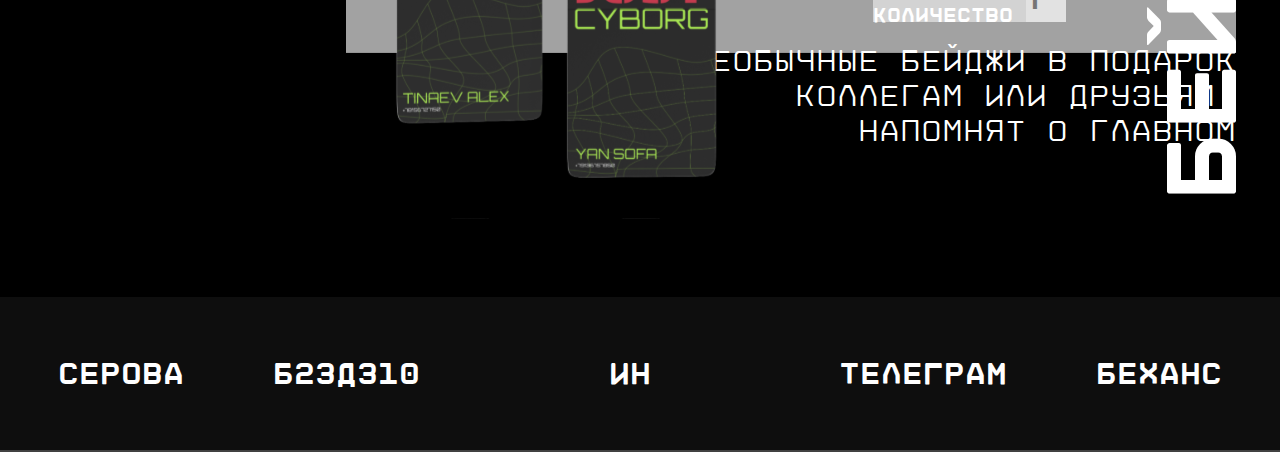
<file: magazine.html>
<!doctype html>
<html lang="en">
<head>
    <meta charset="UTF-8">
    <meta name="viewport" content="width=device-width, initial-scale=1.0">
    <meta http-equiv="X-UA-Compatible" content="ie=edge">
    <link rel="stylesheet" href="./stylesheets/magazine.css">
    <link rel="stylesheet" href="./stylesheets/magazine-responsive.css">
    <title>Magazine</title>
    <style>
        .span1 { display: inline; }
        .span2 { display: none; }
    </style>
</head>
<body>
<div class="container">
    <header>
        <nav>
            <ul>
                <li>
                    <a href="./index.html">
                        главная
                    </a>
                </li>
                <li>
                    <a href="./magazine.html">
                        магазин
                    </a>
                </li>
                <li>
                    <a href="./sobitiya.html">
                        события
                    </a>
                </li>
                <li>
                    <a href="./event.html">
                        путеводитель
                    </a>
                </li>
            </ul>
        </nav>
        <div class="logo">
            <img src="./img/input_logo.svg" alt="">
        </div>
    </header>
    <div class="item-one">
        <img src="./img/products/banner-item.svg" alt="item_1">
        <h2>баннер</h2>
        <div class="price">
            <h3>1500р/шт</h3>
            <button class="toggle-btn"><span class="span1">пут</span><span class="span2">ин</span></button>
            <div class="number">
                <label for="count01">укажите количество</label>
                <input id="count01" name="count" type="number" placeholder="1">
            </div>
        </div>
    </div>
    <div class="item-two">
        <div class="price">
            <h3>1500р/шт</h3>
            <button class="toggle-btn"><span class="span1">пут</span><span class="span2">ин</span></button>
            <div class="number">
                <label for="count02">укажите количество</label>
                <input id="count02" name="count" type="number" placeholder="1">
            </div>
        </div>
        <img src="./img/products/item-2.svg" alt="">
        <h4>необычный скотч, который помогает нам сохранять ваши детали в целости и сохранности на протяжении всей
            доставки</h4>
        <h2>скотч</h2>
    </div>
    <div class="item-three">
        <div class="price">
            <h3>1500р/шт</h3>
            <button class="toggle-btn"><span class="span1">пут</span><span class="span2">ин</span></button>
            <div class="number">
                <label for="count2">укажите количество</label>
                <input id="count2" name="count" type="number" placeholder="1">
            </div>
        </div>
        <h2>конверт</h2>
        <h4>стильный конверт, в который поместится не только письмо,
            но и небольшая безделушка</h4>
        <img src="./img/products/item-convert.svg" alt="">
    </div>
    <div class="item-four">
        <img src="./img/products/item-4.svg" alt="">
        <div class="price">
            <h3>100р/шт</h3>
            <button class="toggle-btn"><span class="span1">пут</span><span class="span2">ин</span></button>
            <div class="number">
                <label for="count3">укажите количество</label>
                <input id="count3" name="count" type="number" placeholder="1">
            </div>
        </div>
        <h2>скотч</h2>
        <h4>необычный скотч, который помогает нам сохранять ваши детали в целости и сохранности на протяжении всей
            доставки</h4>
    </div>
    <div class="item-five">
        <div class="price">
            <h3>5000р/шт</h3>
            <button class="toggle-btn"><span class="span1">пут</span><span class="span2">ин</span></button>
            <div class="number">
                <label for="count4">укажите количество</label>
                <input id="count4" name="count" type="number" placeholder="1">
            </div>
        </div>
        <img src="./img/products/item-4v2.svg" alt="">
        <h2>банки</h2>
        <h4>Парные баночки для хранения любимых вещиц, которые
            не хочется случайно потерять</h4>
    </div>
    <div class="item-six">
        <img src="./img/products/item-6v2.svg" alt="">
        <div class="price">
            <h3>3500р/шт</h3>
            <button class="toggle-btn"><span class="span1">пут</span><span class="span2">ин</span></button>
            <div class="number">
                <label for="count5">укажите количество</label>
                <input id="count5" name="count" type="number" placeholder="1">
            </div>
        </div>
        <h2>блокнот</h2>
        <h4>блокнот для ваших записей на все случаи жизни, а также для того, чтоб не забыть лучшие моменты
            и воспоминания</h4>
    </div>
    <div class="item-seven">
        <img src="./img/products/item-7v2.svg" alt="">
        <div class="price">
            <h3>500р/шт</h3>
            <button class="toggle-btn"><span class="span1">пут</span><span class="span2">ин</span></button>
            <div class="number">
                <label for="count6">укажите количество</label>
                <input id="count6" name="count" type="number" placeholder="1">
            </div>
        </div>
        <h2>бейджи</h2>
        <h4>необычные бейджи в подарок коллегам или друзьям. напомнят о главном</h4>
    </div>
    <footer>
        <nav>
            <ul>
                <li>Серова</li>
                <li>б23дз10</li>
                <li>ин</li>
                <li>телеграм</li>
                <li>беханс</li>
            </ul>
        </nav>
    </footer>
</div>
<script>
    document.querySelectorAll('.toggle-btn').forEach(button => {
        button.addEventListener('click', () => {
            const span1 = button.querySelector('.span1');
            const span2 = button.querySelector('.span2');

            if (span1.style.display === 'none') {
                span1.style.display = 'inline';
                span2.style.display = 'none';
                button.classList.remove('clicked');
            } else {
                span1.style.display = 'none';
                span2.style.display = 'inline';
                button.classList.add('clicked');
            }
        });
    });
</script>
</body>
</html>
</file>
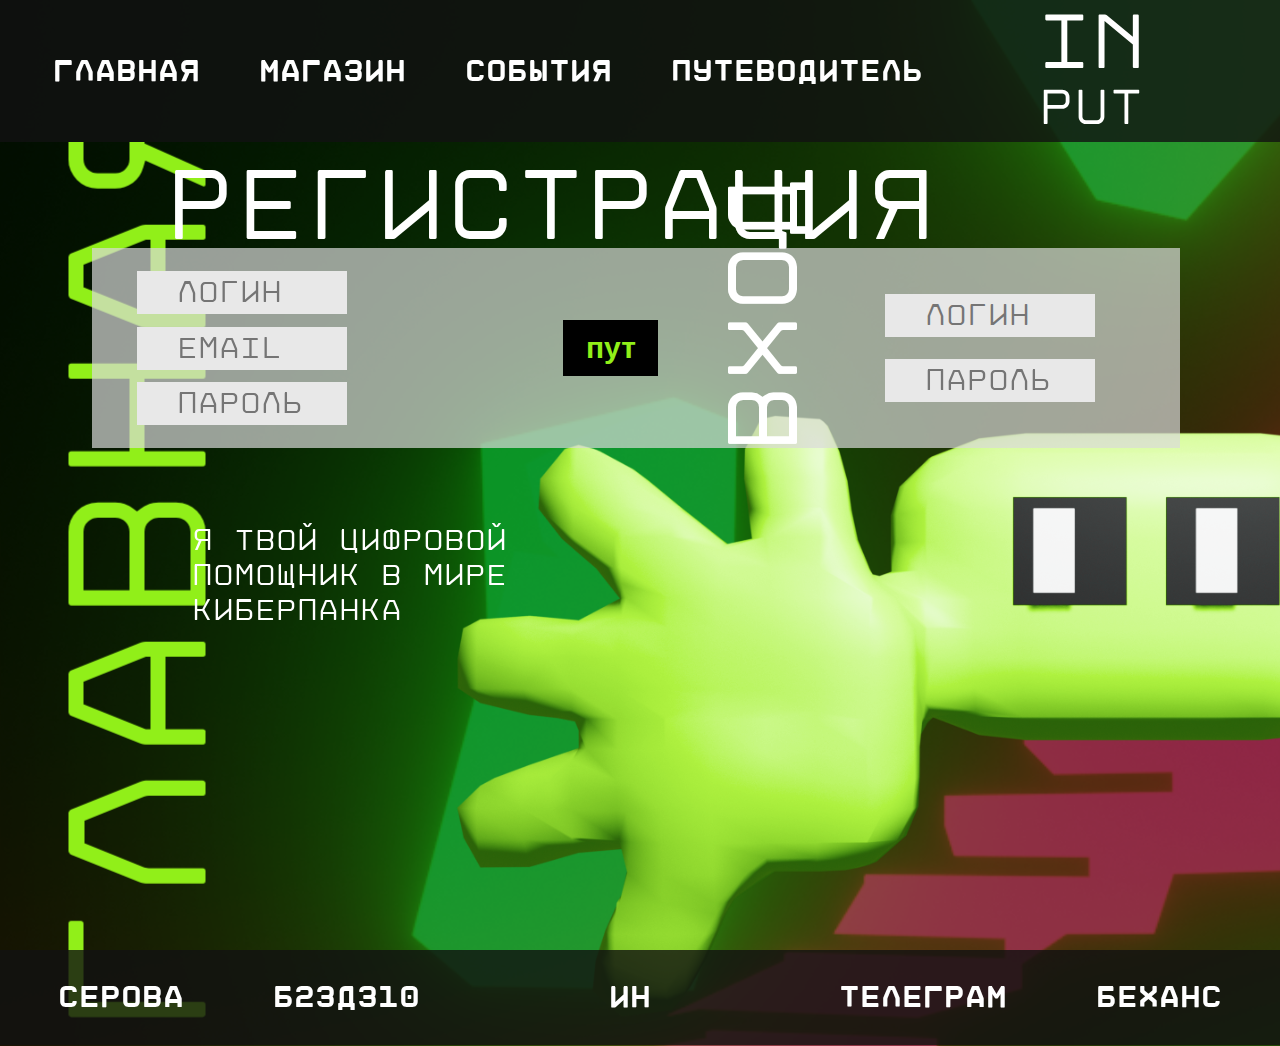
<file: registration.html>
<!doctype html>
<html lang="en">
<head>
    <meta charset="UTF-8">
    <meta name="viewport" content="width=device-width, user-scalable=no, initial-scale=1.0, maximum-scale=1.0, minimum-scale=1.0">
    <meta http-equiv="X-UA-Compatible" content="ie=edge">
    <link rel="stylesheet" href="./stylesheets/registration.css">
    <link rel="stylesheet" href="./stylesheets/registration-responsive.css">
    <title>Registration</title>
</head>
<body>
<div class="container">
    <header>
        <nav>
            <ul>
                <li>
                    <a href="./index.html">
                        главная
                    </a>
                </li>
                <li>
                    <a href="./magazine.html">
                        магазин
                    </a>
                </li>
                <li>
                    <a href="./sobitiya.html">
                        события
                    </a>
                </li>
                <li>
                    <a href="./event.html">
                        путеводитель
                    </a>
                </li>
            </ul>
        </nav>
        <div class="logo">
            <img src="./img/input_logo.svg" alt="">
        </div>
    </header>
    <marquee direction="up">
        <h1><span>Главная</span> <span>Главная</span></h1>
    </marquee>
    <div class="registration">
        <div class="login">
            <input type="text" placeholder="логин">
            <input type="text" placeholder="email">
            <input type="text" placeholder="пароль">
        </div>
        <button>
            пут
        </button>
        <h3>
            вход
        </h3>
        <div class="email">
            <input type="text" placeholder="логин">
            <input type="text" placeholder="пароль">
        </div>
    </div>
    <h2>регистрация</h2>
    <h4>Я твой цифровой помощник в мире киберпанка</h4>
    <div class="hero-img">
        <img src="./img/hero.svg" alt="hero">
    </div>
    <footer>
        <nav>
            <ul>
                <li>Серова</li>
                <li>б23дз10</li>
                <li>ин</li>
                <li>телеграм</li>
                <li>беханс</li>
            </ul>
        </nav>
    </footer>
</div>
</body>
</html>
</file>
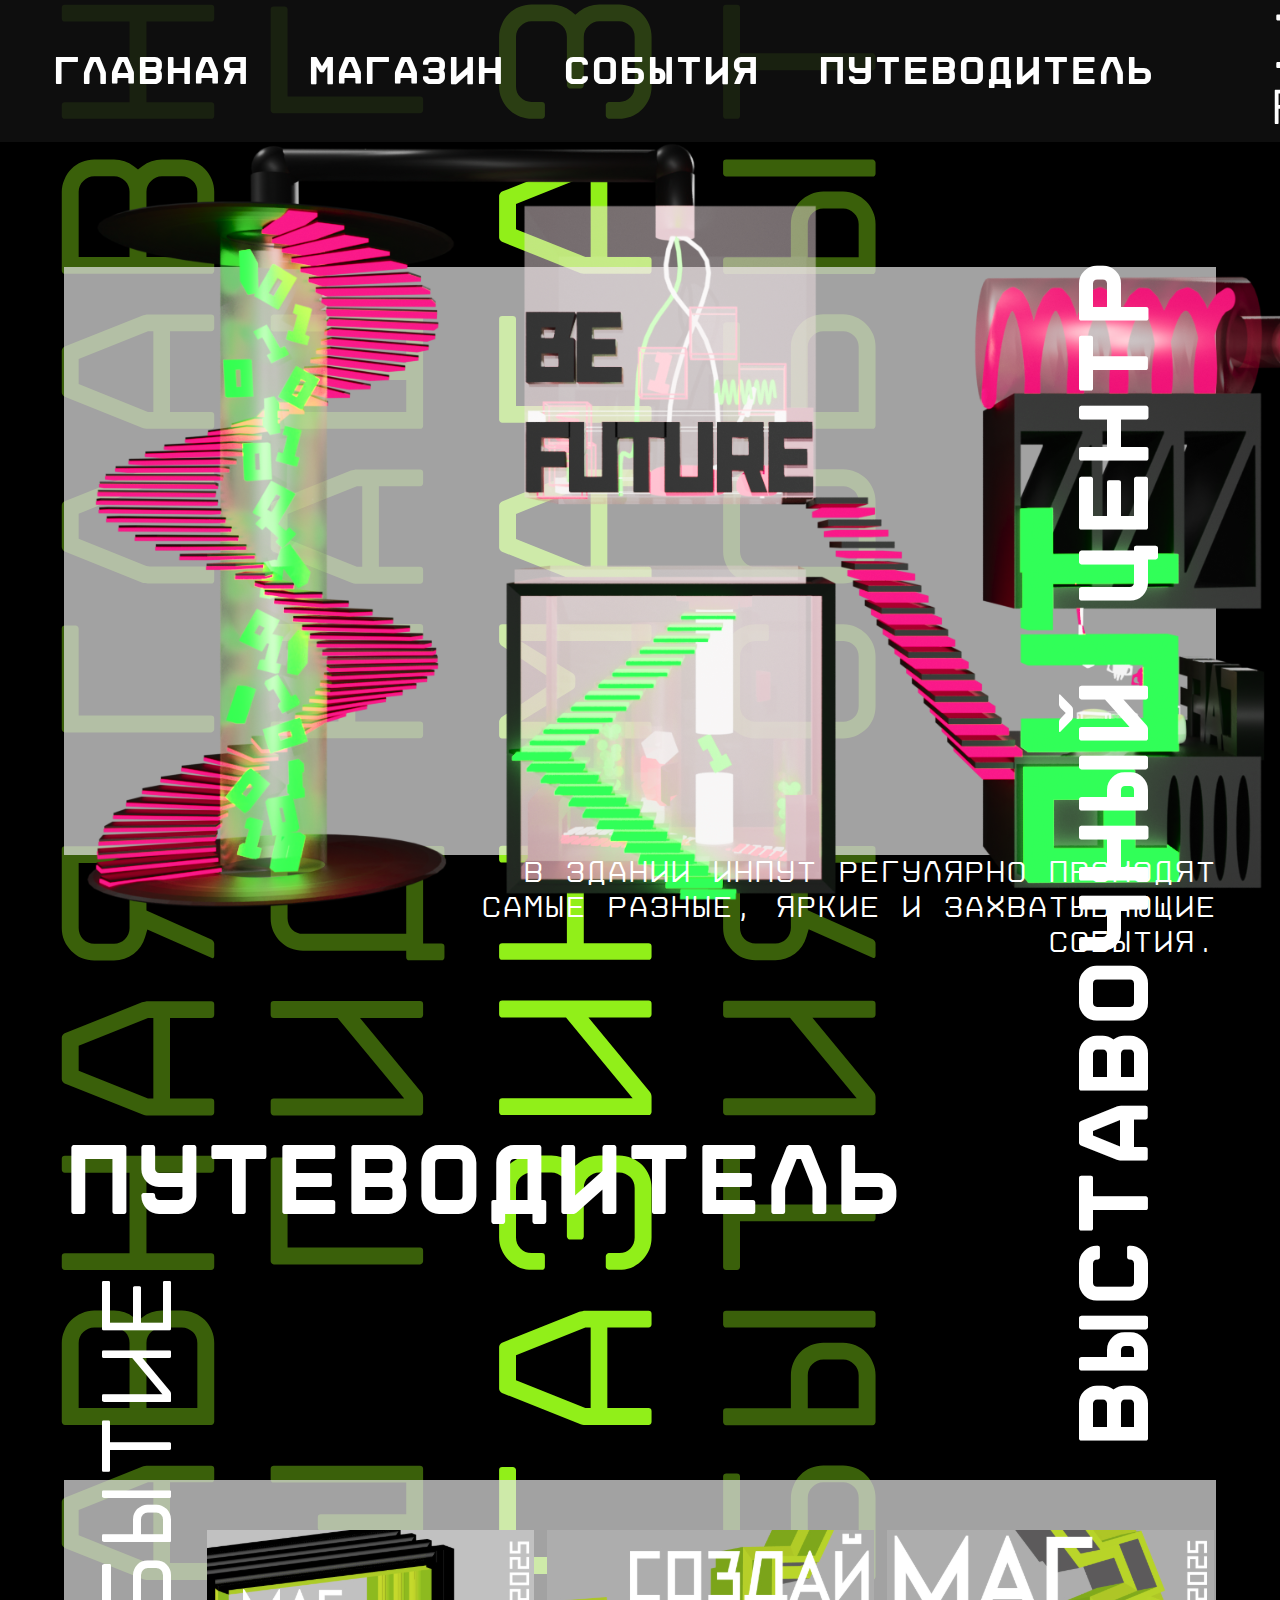
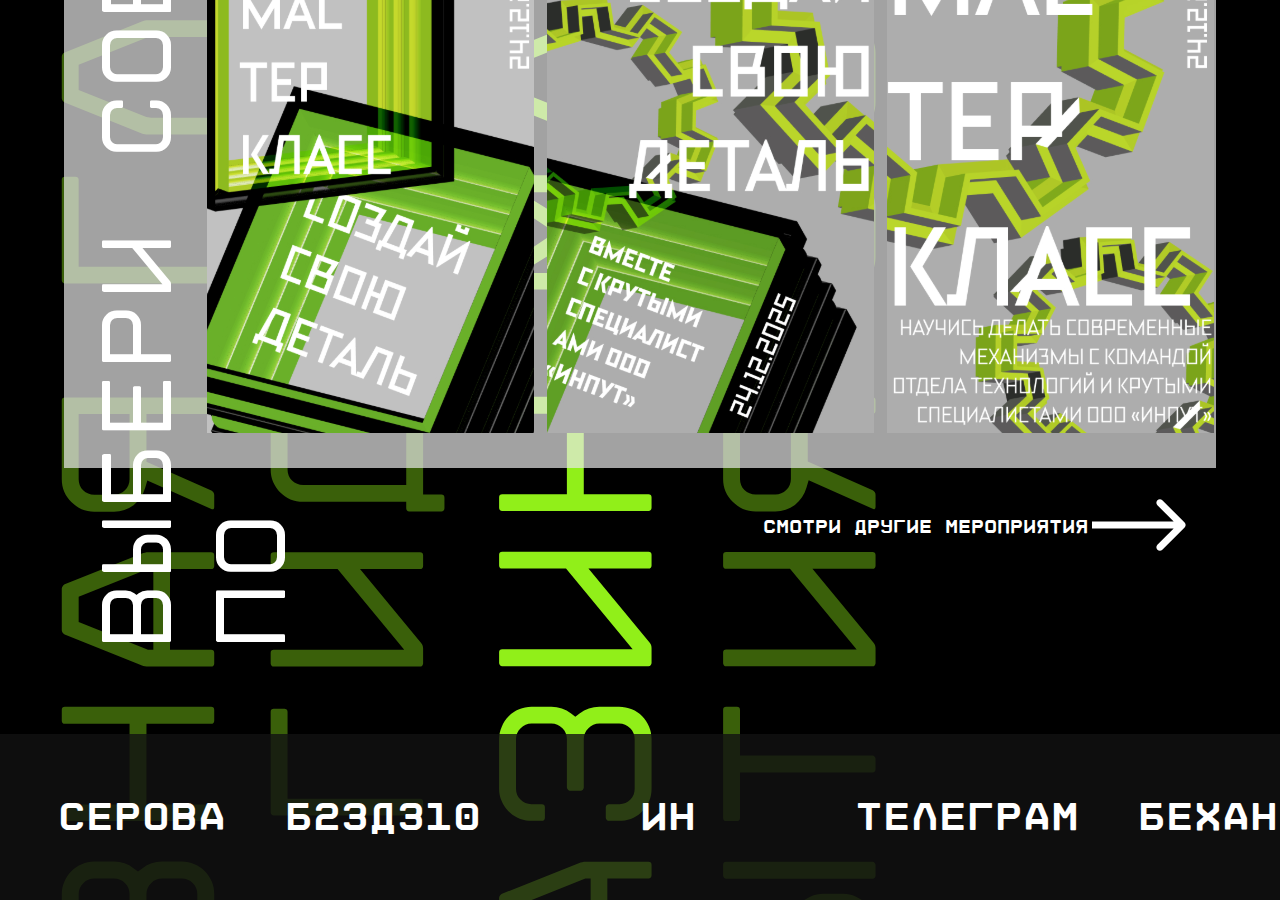
<file: sobitiya.html>
<!doctype html>
<html lang="en">
<head>
    <meta charset="UTF-8">
    <meta name="viewport"
          content="width=device-width, user-scalable=no, initial-scale=1.0, maximum-scale=1.0, minimum-scale=1.0">
    <meta http-equiv="X-UA-Compatible" content="ie=edge">
    <link rel="stylesheet" href="stylesheets/sobitiya.css">
    <link rel="stylesheet" href="https://cdn.jsdelivr.net/npm/swiper@11/swiper-bundle.min.css">
    <title>Document</title>
</head>
<body>
<div class="container">
    <header>
        <nav>
            <ul>
                <li><a href="./index.html">главная</a></li>
                <li><a href="./magazine.html">магазин</a></li>
                <li><a href="./event.html">события</a></li>
                <li><a href="./event.html">путеводитель</a></li>
            </ul>
        </nav>
        <div class="logo">
            <img src="./img/input_logo.svg" alt="Logo">
        </div>
    </header>

    <div class="expo">
        <img src="./img/expo.svg" alt="expo">
        <h2>выставочный центр</h2>
        <h3>В здании Инпут регулярно проходят самые разные, яркие и захватывающие события.</h3>
    </div>
    <a href="./event.html">
        <h4>путеводитель</h4>
    </a>
    <div class="expo-slide">
        <div class="swiper mySwiper">
            <div class="swiper-wrapper">
                <div class="swiper-slide">
                    <a href="./registration.html">
                        <img src="./img/afisha/slide-1.svg" alt="slide">
                    </a>
                    <a href="./registration.html">
                        <img src="./img/afisha/slide-2.svg" alt="slide">
                    </a>
                    <a href="./registration.html">
                        <img src="./img/afisha/slide-3.svg" alt="slide">
                    </a>
                </div>
                <div class="swiper-slide">
                    <a href="./registration.html">
                        <img src="./img/afisha/slide-4.svg" alt="slide">
                    </a>
                    <a href="./registration.html">
                        <img src="./img/afisha/slide-5.svg" alt="slide">
                    </a>
                    <a href="./registration.html">
                        <img src="./img/afisha/slide-6.svg" alt="slide">
                    </a>
                </div>
                <div class="swiper-slide">
                    <a href="./registration.html">
                        <img src="./img/afisha/slide-7.svg" alt="slide">
                    </a>
                    <a href="./registration.html">
                        <img src="./img/afisha/slide-8.svg" alt="slide">
                    </a>
                    <a href="./registration.html">
                        <img src="./img/afisha/slide-9.svg" alt="slide">
                    </a>
                </div>
                <div class="swiper-slide">
                    <a href="./registration.html">
                        <img src="./img/afisha/slide-10.svg" alt="slide">
                    </a>
                    <a href="./registration.html">
                        <img src="./img/afisha/slide-11.svg" alt="slide">
                    </a>
                    <a href="./registration.html">
                        <img src="./img/afisha/slide-12.svg" alt="slide">
                    </a>
                </div>
            </div>
        </div>
    </div>
    <div class="control-btn">
        <div class="swiper-button-next">
            <img src="./img/arrow-right.svg" alt="">
        </div>
        <div class="swiper-button-prev"></div>
    </div>
    <h3>смотри другие мероприятия</h3>
    <h5>выбери событие <br> по душе</h5>
    <footer>
        <nav>
            <ul>
                <li>Серова</li>
                <li>б23дз10</li>
                <li>ин</li>
                <li>телеграм</li>
                <li>беханс</li>
            </ul>
        </nav>
    </footer>
</div>
<script src="https://cdn.jsdelivr.net/npm/swiper@11/swiper-bundle.min.js"></script>
<script>
    const swiper = new Swiper('.mySwiper', {
        slidesPerView: 1,
        direction: 'horizontal',
        loop: true,
        pagination: {
            el: '.swiper-pagination',
        },
        navigation: {
            nextEl: '.swiper-button-next',
            prevEl: '.swiper-button-prev',
        },
        scrollbar: {
            el: '.swiper-scrollbar',
        },
    });
</script>
</body>
</html>
</file>
<file: stylesheets/home.css>
@import url("./font.css");

* {
    padding: 0;
    margin: 0;
    box-sizing: border-box;
    text-decoration: none;
    list-style: none;
}

body {
    font-family: 'Disket Mono', sans-serif;
}

.container {
    width: 100vw;
    max-width: 100%;
    height: 2000px;
    background-image: url("../img/background/bg-hero.svg");
    background-color: #000;
    background-position: center;
    background-size: cover;
    background-repeat: no-repeat;
}

.container marquee {
    height: 90%;
    display: flex;
    justify-content: flex-end;
}


.container h1 {
    display: flex;
    gap: 75px;
    font-weight: normal;
    font-size: 280px;
    color: #91EF19;
    transform: rotate(-90deg);
}

header {
    width: 100%;
    background-color: rgba(17, 17, 17, 0.8);
    display: flex;
    gap: 120px;
    padding: 14px 53px;
    position: sticky;
    top: 0;
    z-index: 10;
}

nav {
    display: flex;
    align-items: center;
    justify-content: center;
}

nav ul {
    display: flex;
    align-items: center;
    gap: 59px;
}

nav ul li {
    color: #fff;
    font-weight: bold;
    font-size: 40px;
    transition: .3s linear;
    cursor: pointer;
}

nav ul li a {
    color: #fff;
}

nav ul li a:hover {
    color: #91EF19 !important;
}

.container h2 {
    margin: 63px 0 0 120px;
    text-align: center;
    color: #fff;
    font-size: 100px;
    font-weight: normal;
    position: absolute;
    z-index: 9;
    left: 15%;
}

.banner-one {
    display: flex;
    position: absolute;
    left: 302px;
    top: 223px;
    z-index: 8;
}

.banner-one a .variant2 {
    display: none;
}

.banner-one a:hover .variant1 {
    display: none;
}

.banner-one a:hover .variant2 {
    display: block;
}

.banner-one .banner-txt {
    width: 50%;
    font-size: 30px;
    font-weight: normal;
    color: #fff;
    text-align: end;
    margin: 62px 0 0 70px;
}

.banner-two {
    display: flex;
    flex-direction: column;
    align-items: flex-end;
    gap: 20px;
    position: absolute;
    left: 590px;
    top: 680px;
}

.banner-two a .variant2 {
    display: none;
}

.banner-two a:hover .variant1 {
    display: none;
}

.banner-two a:hover .variant2 {
    display: block;
}

.banner-two-text {
    font-size: 30px;
    font-weight: normal;
    color: #fff;
}

.hero-text {
    width: 850px;
    position: absolute;
    top: 790px;
    left: 96px;
}

.hero-text h2 {
    text-align: start;
    margin-left: 0 !important;
}

.banner-three {
    position: absolute;
    top: 1300px;
    left: 300px;
}

.banner-three a .variant2 {
    display: none;
}

.banner-three a:hover .variant1 {
    display: none;
}

.banner-three a:hover .variant2 {
    display: block;
}

.hero-text2 {
    width: 655px;
    position: absolute;
    right: 300px;
    top: 1100px;
}

footer {
    position: absolute;
    top: 235.8%;
    width: 100%;
    height: auto;
    padding: 60px 58px;
    margin-bottom: 100px;
    background-color: rgba(17, 17, 17, 0.8);
}

footer nav ul {
    width: 100%;
    justify-content: space-between;
}

footer nav ul li:nth-child(2) {
    margin-right: 100px;
}

footer nav ul li:nth-child(4) {
    margin-left: 100px;
}

footer nav ul li:hover {
    color: #91EF19;
}

@media screen and (max-width: 1500px) {
    footer{
        top: 226.5%;
    }
}
</file>
<file: stylesheets/home-resposive.css>
@media screen and (max-width: 1500px) {
    .container marquee {
        width: 95%;
    }

    .container h1 {
        font-size: 250px;
    }
}

@media screen and (max-width: 1400px) {
    nav ul li {
        font-size: 35px;
    }

    .container marquee {
        width: 85%;
    }

    .container h1 {
        font-size: 200px;
    }

    .banner-one {
        right: 60px;
    }

    .banner-one .banner-txt {
        font-size: 25px;
        margin: 62px 0 0 63px;
    }

    .banner-two {
        right: 60px;
    }

}

@media screen and (max-width: 1300px) {
    nav ul li {
        font-size: 30px;
    }

    .container marquee {
        width: 90%;
    }

    .container h1 {
        font-size: 200px;
    }

    .banner-one .banner-txt {
        margin: 62px 0 0 20px;
    }

    .banner-two-text {
        font-size: 25px
    }

}

@media screen and (max-width: 1200px) {
    nav ul li {
        font-size: 25px;
    }

    .container marquee {
        width: 95%;
    }

    .container h1 {
        font-size: 190px;
    }

    .container h2 {
        font-size: 90px;
    }

    .banner-one img {
        width: 45%;
    }

    .banner-one .banner-txt {
        font-size: 20px;
    }

    .banner-two-text {
        font-size: 20px
    }

    .banner-two img {
        width: 110%;
    }

    .hero-text h2 {
        font-size: 80px;
    }
}

@media screen and (max-width: 1100px) {
    .banner-one {
        top: 250px;
        right: 0;
    }

    .container marquee {
        width: 100%;
    }

    .banner-one img {
        width: 40%;
    }

    .banner-two-text {
        font-size: 18px;
    }

    .banner-two img {
        width: 120%;
    }
}

@media screen and (max-width: 1024px) {
    nav ul li {
        font-size: 23px;
    }

    .logo {
        width: 100px;
    }

    .logo img {
        width: 100%;
    }

    .hero-text {
        width: 90%;
        left: 70px;
        top: 720px;
    }

    .hero-text h2 {
        font-size: 75px;
    }

}

@media screen and (max-width: 950px) {
    .container h2 {
        font-size: 75px;
    }

    .container marquee {
        width: 95%;
    }

    .container h1 {
        font-size: 150px;
    }

    nav ul li {
        font-size: 20px;
    }

    .banner-one .banner-txt {
        font-size: 18px;
    }

    .banner-one {
        left: 240px;
    }

    .banner-one img {
        width: 40%;
    }

    .banner-two {
        top: 545px;
        left: 0;
    }

    .banner-two-text {
        font-size: 18px;
    }

    .banner-two img {
        width: 50%;
    }
}

@media screen and (max-width: 850px) {
    nav ul li {
        font-size: 15px;
    }

    .container marquee {
        width: 90%;
    }

    .container h1 {
        font-size: 120px;
    }

    .container h2 {
        font-size: 60px;
    }

    .hero-text {
        width: 85%;
        top: 650px;
    }

    .hero-text h2 {
        font-size: 50px;
    }

    .banner-one {
        left: 145px;
    }

    .banner-one .banner-txt {
        font-size: 15px;
    }
}


@media screen and (max-width: 768px) {
    header {
        padding: 14px 30px;
    }

    nav ul li {
        font-size: 13px;
    }
}

@media screen and (max-width: 700px) {
    nav ul {
        gap: 50px;
    }

    .container marquee {
        width: 80%;
    }

    .container h1 {
        font-size: 90px;
    }

    .container h2 {
        font-size: 54px;
    }

    .banner-one {
        left: 100px;
    }

    .banner-two {
        right: 30px;
        top: 520px;
    }

    .banner-two-text {
        font-size: 15px;
    }
}

@media screen and (max-width: 600px) {
    header {
        gap: 100px;
    }

    nav ul {
        gap: 30px;
    }

    .container marquee {
        width: 70%;
    }

    .container h1 {
        font-size: 70px;
    }

    .container h2 {
        font-size: 48px;
    }

    .hero-text {
        top: 590px;
    }

    .hero-text h2 {
        font-size: 48px;
    }

    .banner-one .banner-txt {
        font-size: 13px;
    }

    .banner-two {
        right: 30px;
        top: 480px;
    }

    .banner-two-text {
        font-size: 13px;
    }
}

@media screen and (max-width: 550px) {
    header {
        gap: 50px;
    }

    .container marquee {
        width: 60%;
    }

    .container h1 {
        font-size: 50px;
    }

    .container h2 {
        font-size: 42px;
    }

    .banner-one .banner-txt {
        margin: 30px 0 0 20px;
    }

    .banner-one .banner-txt {
        font-size: 12px;
    }

    .banner-two {
        top: 420px;
    }

    .banner-two-text {
        font-size: 12px;
    }

    .hero-text {
        top: 530px;
    }
}

@media screen and (max-width: 500px) {
    header {
        gap: 30px;
    }

    nav ul li {
        font-size: 12px;
    }

    .container marquee {
        width: 70%;
    }

    .banner-one {
        top: 200px;
        left: 90px;

    }

    .container h2 {
        font-size: 38px;
    }

    .banner-two {
        right: 20px;
    }
}

@media screen and (max-width: 450px) {
    nav ul li {
        font-size: 11px;
    }

    header {
        gap: 20px;
        padding: 14px 20px;
    }

    nav ul {
        gap: 25px;
    }

    .container h2 {
        font-size: 30px;
    }

    .hero-text {
        width: 80%;
        top: 480px;
    }

    .container marquee {
        width: 80%;
    }
}

@media screen and (max-width: 430px) {
    nav ul li {
        font-size: 10px;
    }
    .container h2 {
        font-size: 28px;
    }
    .banner-one{
        top: 170px;
    }
    .banner-one .banner-txt{
        font-size: 10px;
    }
    .banner-two{
        right: 10px;
        top: 380px;
    }
    .banner-two-text{
        font-size: 10px;
    }
    .hero-text{
        top: 450px;
    }
}
</file>
<file: stylesheets/event.css>
@import url("./font.css");

* {
    padding: 0;
    margin: 0;
    box-sizing: border-box;
    text-decoration: none;
    list-style: none;
}

body {
    font-family: 'Disket Mono', sans-serif;
}

.container {
    width: 100vw;
    max-width: 100%;
    height: 882px;
    background-image: url("../img/background/bg-magazine.svg");
    background-color: #000;
    background-position: center;
    background-size: cover;
    background-repeat: no-repeat;
    position: relative;
    /*overflow: hidden;*/
}

header {
    width: 100%;
    background-color: rgba(17, 17, 17, 0.8);
    display: flex;
    gap: 120px;
    padding: 14px 53px;
    position: sticky;
    top: 0;
    z-index: 10;
}

nav {
    display: flex;
    align-items: center;
    justify-content: center;
}

nav ul {
    display: flex;
    align-items: center;
    gap: 59px;
}

nav ul li {
    color: #fff;
    font-weight: bold;
    font-size: 40px;
    transition: .3s linear;
    cursor: pointer;
}

nav ul li a {
    color: #fff;
}

nav ul li a:hover {
    color: #91EF19 !important;
}

h2 {
    width: 675px;
    position: absolute;
    top: 346px;
    left: 187px;
    z-index: 1;
    color: #fff;
    font-weight: normal;
    font-size: 30px;
}

.event-text {
    width: 290px;
    height: 500px;
    display: flex;
    flex-direction: column;
    align-items: center;
    gap: 30px;
    justify-content: center;
}

.event-text h3 {
    width: 80%;
    font-size: 30px;
    font-weight: normal;
    color: #fff;
    margin-left: 50px;
}


.event-product {
    width: 1070px;
    height: 560px;
    position: absolute;
    top: 150px;
    right: 60px;
    display: flex;
    justify-content: flex-end;
    align-items: center;
    background-image: url("../img/background/event.svg");;
}

.event-product img {
    width: 354px;
    height: 503px;
    margin-right: 60px;
}

footer {
    position: absolute;
    z-index: 13;
    bottom: -11.5%;
    width: 100%;
    height: auto;
    padding: 60px 58px;
    margin-bottom: 100px;
    background-color: rgba(17, 17, 17, 0.8);
}

footer nav ul {
    width: 100%;
    justify-content: space-between;
}

footer nav ul li:nth-child(2) {
    margin-right: 100px;
}

footer nav ul li:nth-child(4) {
    margin-left: 100px;
}

footer nav ul li:hover {
    color: #91EF19;
}

.swiper {
    width: 70%;
    margin-left: 40% !important;
    height: 100%;
}

.swiper-slide {
    width: 100%;
    /*text-align: center;*/
    display: flex !important;
    font-size: 18px;
    justify-content: center !important;
    align-items: center !important;
    padding: 28px 100px;
}

.swiper-slide img {
    width: 275px;
    /*height: 503px;*/
}

.swiper-slide:nth-child(1){
    margin-left: 100px;
    display: block !important;
}
</file>
<file: stylesheets/eventv2.css>
@import url("./font.css");

* {
    padding: 0;
    margin: 0;
    box-sizing: border-box;
    text-decoration: none;
    list-style: none;
}

body {
    font-family: 'Disket Mono', sans-serif;
}

.container {
    width: 100vw;
    max-width: 100%;
    height: 882px;
    background-image: url("../img/background/bg-magazine.svg");
    background-color: #000;
    background-position: center;
    background-size: cover;
    background-repeat: no-repeat;
    position: relative;
    /*overflow: hidden;*/
}

header {
    width: 100%;
    background-color: rgba(17, 17, 17, 0.8);
    display: flex;
    gap: 120px;
    padding: 14px 53px;
    position: sticky;
    top: 0;
    z-index: 10;
}

nav {
    display: flex;
    align-items: center;
    justify-content: center;
}

nav ul {
    display: flex;
    align-items: center;
    gap: 59px;
}

nav ul li {
    color: #fff;
    font-weight: bold;
    font-size: 40px;
    transition: .3s linear;
    cursor: pointer;
}

nav ul li a {
    color: #fff;
}

nav ul li a:hover {
    color: #91EF19 !important;
}

.event-text {
    width: 290px;
    height: 500px;
    display: flex;
    flex-direction: column;
    align-items: center;
    gap: 30px;
    justify-content: center;
}

.event-text h3 {
    width: 80%;
    font-size: 30px;
    font-weight: normal;
    color: #fff;
    margin-left: 50px;
}


.event-product {
    width: 1070px;
    height: 560px;
    position: absolute;
    top: 150px;
    right: 60px;
    display: flex;
    justify-content: center;
    align-items: center;
    background-image:url("../img/background/event.svg"); ;
}
.swiper {
    width: 100%;
    height: 100%;
}

.swiper-slide {
    text-align: center;
    font-size: 18px;
    display: flex;
    justify-content: center;
    align-items: center;
    padding:28px 100px;
}

.swiper-slide img {
    width: 354px;
    height: 503px;
}

footer{
    position: absolute;
    z-index: 13;
    bottom: -11.5%;
    width: 100%;
    height: auto;
    padding: 60px 58px;
    margin-bottom: 100px;
    background-color: rgba(17, 17, 17, 0.8);
}

footer nav ul {
    width: 100%;
    justify-content: space-between;
}

footer nav ul li:nth-child(2){
    margin-right: 100px;
}
footer nav ul li:nth-child(4){
    margin-left: 100px;
}

footer nav ul li:hover{
    color:#91EF19;
}
</file>
<file: stylesheets/magazine.css>
@import url("./font.css");

* {
    padding: 0;
    margin: 0;
    box-sizing: border-box;
    text-decoration: none;
    list-style: none;
}

body {
    font-family: 'Disket Mono', sans-serif;
}

.container {
    width: 100vw;
    max-width: 100%;
    height: 3650px;
    background-image: url("../img/background/bg-magazine.svg");
    background-color: #000;
    background-size: contain;
    background-position: top;
    background-repeat: no-repeat;
    position: relative;
}

header {
    width: 100%;
    background-color: rgba(17, 17, 17, 0.8);
    display: flex;
    gap: 120px;
    padding: 14px 53px;
    position: sticky;
    top: 0;
    z-index: 12;
}

nav {
    display: flex;
    align-items: center;
    justify-content: center;
}

nav ul {
    display: flex;
    align-items: center;
    gap: 59px;
}

nav ul li {
    color: #fff;
    font-weight: bold;
    font-size: 40px;
    transition: .3s linear;
    cursor: pointer;
}

nav ul li a {
    color: #fff;
}

nav ul li a:hover {
    color: #91EF19 !important;
}

.clicked {
    background-color: #91EF19 !important;
    color: black !important;
}

.item-one {
    width: 860px;
    height: 400px;
    background-image: url("../img/products/item_1v2.svg");
    background-repeat: no-repeat;
    background-size: contain;
    position: relative;
    top: 2.5%;
    left: 40%;
    display: flex;
}

.item-one img {
    width: 85%;
    position: absolute;
    left: -19%;
    top: -20%;
}

.item-one h2 {
    position: absolute;
    top: 45%;
    right: -20%;
    color: #fff;
    font-weight: bold;
    font-size: 100px;
    transform: rotate(270deg);
}

.item-one .price {
    position: absolute;
    top: 40px;
    right: 120px;
    display: flex;
    flex-direction: column;
    align-items: center;
    gap: 30px;
}

.item-one .price h3 {
    font-family: "Orbitron", sans-serif;
    font-size: 30px;
}

.item-one .price button {
    font-weight: bold;
    font-size: 30px;
    padding: 11px 16px;
    color: #91EF19;
    background-color: black;
    cursor: pointer;
    border: none;
}

.item-one .price .number {
    max-width: 193px;
    height: 41px;
    display: flex;
    background: rgba(232, 232, 232, 0.7);
    color: #fff;
    font-size: 20px;
    font-weight: bold;
}

.item-one .price .number input[type="number"] {
    width: 40px;
    border: none;
    font-family: "Orbitron", sans-serif;
    font-size: 30px;
    background: rgba(232, 232, 232, 0.7);
}

.item-two {
    width: 848px;
    height: 410px;
    position: relative;
    top: 70px;
    left: 60px;
    z-index: 10;
    background-image: url("../img/products/item-2v3.svg");
    background-repeat: no-repeat;
    background-size: contain;
}

.item-two h2 {
    position: absolute;
    top: 27%;
    right: -16%;
    color: #fff;
    font-weight: bold;
    font-size: 100px;
    transform: rotate(270deg);
}

.item-two img {
    width: 70%;
    position: absolute;
    top: -10%;
    z-index: 9;
}

.item-two h4 {
    z-index: 3;
    width: 650px;
    position: absolute;
    top: 55%;
    left: 0;
    color: #fff;
    font-weight: normal;
    font-size: 30px;
}

.item-two .price {
    position: absolute;
    top: 40px;
    right: 120px;
    display: flex;
    flex-direction: column;
    align-items: center;
    gap: 30px;
}

.item-two .price h3 {
    font-family: "Orbitron", sans-serif;
    font-size: 30px;
}

.item-two .price button {
    font-weight: bold;
    font-size: 30px;
    padding: 11px 16px;
    color: #91EF19;
    background-color: black;
    cursor: pointer;
    border: none;
}

.item-two .price .number {
    max-width: 193px;
    height: 41px;
    display: flex;
    background: rgba(232, 232, 232, 0.7);
    color: #fff;
    font-size: 20px;
    font-weight: bold;
}

.item-two .price .number input[type="number"] {
    width: 40px;
    border: none;
    font-family: "Orbitron", sans-serif;
    font-size: 30px;
    background: rgba(232, 232, 232, 0.7);
}

.item-three {
    width: 860px;
    height: 560px;
    position: relative;
    top: 100px;
    left: 37%;
    background-image: url("../img/products/item-2v3.svg");
    background-repeat: no-repeat;
    background-size: contain;
}

.item-three h2 {
    position: absolute;
    top: 32%;
    right: -24%;
    color: #fff;
    font-weight: bold;
    font-size: 100px;
    transform: rotate(270deg);
}

.item-three h4 {
    width: 658px;
    text-align: end;
    color: #fff;
    position: absolute;
    top: 45%;
    right: 0;
    font-weight: normal;
    font-size: 30px;
}

.item-three img {
    position: absolute;
    top: -20%;
}

.item-three .price {
    position: absolute;
    top: 40px;
    right: 120px;
    display: flex;
    flex-direction: column;
    align-items: center;
    gap: 30px;
}

.item-three .price h3 {
    font-family: "Orbitron", sans-serif;
    font-size: 30px;
}

.item-three .price button {
    font-weight: bold;
    font-size: 30px;
    padding: 11px 16px;
    color: #91EF19;
    background-color: black;
    cursor: pointer;
    border: none;
}

.item-three .price .number {
    max-width: 193px;
    height: 41px;
    display: flex;
    background: rgba(232, 232, 232, 0.7);
    color: #fff;
    font-size: 20px;
    font-weight: bold;
}

.item-three .price .number input[type="number"] {
    width: 40px;
    border: none;
    font-family: "Orbitron", sans-serif;
    font-size: 30px;
    background: rgba(232, 232, 232, 0.7);
}

.item-four {
    width: 900px;
    height: 490px;
    position: relative;
    top: -100px;
    left: 60px;
    background-image: url("../img/products/item-2v3.svg");
    background-repeat: no-repeat;
    background-size: contain;
}

.item-four h2 {
    position: absolute;
    top: 23%;
    right: -15%;
    color: #fff;
    font-weight: bold;
    font-size: 100px;
    transform: rotate(270deg);
}

.item-four h4 {
    width: 650px;
    color: #fff;
    position: absolute;
    top: 50%;
    font-weight: normal;
    font-size: 30px;
}

.item-four img {
    position: absolute;
    top: -100px;
    z-index: 9;
}

.item-four .price {
    position: absolute;
    top: 30px;
    right: 120px;
    display: flex;
    flex-direction: column;
    align-items: center;
    gap: 30px;
}

.item-four .price h3 {
    font-family: "Orbitron", sans-serif;
    font-size: 30px;
}

.item-four .price button {
    font-weight: bold;
    font-size: 30px;
    padding: 11px 16px;
    color: #91EF19;
    background-color: black;
    cursor: pointer;
    border: none;
}

.item-four .price .number {
    max-width: 193px;
    height: 41px;
    display: flex;
    background: rgba(232, 232, 232, 0.7);
    color: #fff;
    font-size: 20px;
    font-weight: bold;
}

.item-four .price .number input[type="number"] {
    width: 40px;
    border: none;
    font-family: "Orbitron", sans-serif;
    font-size: 30px;
    background: rgba(232, 232, 232, 0.7);
}

.item-five {
    width: 891px;
    height: 639px;
    position: relative;
    top: -100px;
    left: 37%;
    background-image: url("../img/products/item-2v3.svg");
    background-repeat: no-repeat;
    background-size: contain;
}

.item-five h2 {
    position: absolute;
    top: 20%;
    right: -15%;
    color: #fff;
    font-weight: bold;
    font-size: 100px;
    transform: rotate(270deg);
}

.item-five h4 {
    width: 657px;
    color: #fff;
    position: absolute;
    top: 40%;
    right: 0;
    text-align: end;
    font-weight: normal;
    font-size: 30px;
}

.item-five img {
    position: absolute;
    top: -35%;
    left: -15%;
    z-index: 9;
}

.item-five .price {
    position: absolute;
    top: 30px;
    right: 120px;
    display: flex;
    flex-direction: column;
    align-items: center;
    gap: 30px;
}

.item-five .price h3 {
    font-family: "Orbitron", sans-serif;
    font-size: 30px;
}

.item-five .price button {
    font-weight: bold;
    font-size: 30px;
    padding: 11px 16px;
    color: #91EF19;
    background-color: black;
    cursor: pointer;
    border: none;
}

.item-five .price .number {
    max-width: 193px;
    height: 41px;
    display: flex;
    background: rgba(232, 232, 232, 0.7);
    color: #fff;
    font-size: 20px;
    font-weight: bold;
}

.item-five .price .number input[type="number"] {
    width: 40px;
    border: none;
    font-family: "Orbitron", sans-serif;
    font-size: 30px;
    background: rgba(232, 232, 232, 0.7);
}

.item-six {
    width: 891px;
    height: 639px;
    position: relative;
    top: -200px;
    left: 60px;
    background-image: url("../img/products/item-2v3.svg");
    background-repeat: no-repeat;
    background-size: contain;
}

.item-six h2 {
    position: absolute;
    top: 30%;
    right: -23%;
    color: #fff;
    font-weight: bold;
    font-size: 100px;
    transform: rotate(270deg);
}

.item-six img {
    position: absolute;
    top: -30%;
    left: -10%;
    z-index: 9;
}

.item-six h4 {
    position: absolute;
    top: 40%;
    left: 0;
    color: #fff;
    font-weight: normal;
    font-size: 30px;
}

.item-six .price {
    position: absolute;
    top: 50px;
    right: 120px;
    display: flex;
    flex-direction: column;
    align-items: center;
    gap: 30px;
}

.item-six .price h3 {
    font-family: "Orbitron", sans-serif;
    font-size: 30px;
}

.item-six .price button {
    font-weight: bold;
    font-size: 30px;
    padding: 11px 16px;
    color: #91EF19;
    background-color: black;
    cursor: pointer;
    border: none;
}

.item-six .price .number {
    max-width: 193px;
    height: 41px;
    display: flex;
    background: rgba(232, 232, 232, 0.7);
    color: #fff;
    font-size: 20px;
    font-weight: bold;
}

.item-six .price .number input[type="number"] {
    width: 40px;
    border: none;
    font-family: "Orbitron", sans-serif;
    font-size: 30px;
    background: rgba(232, 232, 232, 0.7);
}

.item-seven {
    width: 890px;
    height: 440px;
    position: relative;
    top: -300px;
    left: 35%;
    background-image: url("../img/products/item-2v3.svg");
    background-repeat: no-repeat;
    background-size: contain;
}

.item-seven h2 {
    position: absolute;
    top: 35%;
    right: -20%;
    color: #fff;
    font-weight: bold;
    font-size: 100px;
    transform: rotate(270deg);
}

.item-seven img {
    position: absolute;
    left: -10%;
    z-index: 9;
}

.item-seven h4 {
    width: 573px;
    position: absolute;
    top: 60%;
    right: 0;
    color: #fff;
    text-align: end;
    font-weight: normal;
    font-size: 30px;
}

.item-seven .price {
    position: absolute;
    top: 50px;
    right: 170px;
    display: flex;
    flex-direction: column;
    align-items: center;
    gap: 30px;
}

.item-seven .price h3 {
    font-family: "Orbitron", sans-serif;
    font-size: 30px;
}

.item-seven .price button {
    font-weight: bold;
    font-size: 30px;
    padding: 11px 16px;
    color: #91EF19;
    background-color: black;
    cursor: pointer;
    border: none;
}

.item-seven .price .number {
    max-width: 193px;
    height: 41px;
    display: flex;
    background: rgba(232, 232, 232, 0.7);
    color: #fff;
    font-size: 20px;
    font-weight: bold;
}

.item-seven .price .number input[type="number"] {
    width: 40px;
    border: none;
    font-family: "Orbitron", sans-serif;
    font-size: 30px;
    background: rgba(232, 232, 232, 0.7);
}

footer {
    position: absolute;
    bottom: -2.8%;
    width: 100%;
    height: auto;
    padding: 60px 58px;
    margin-bottom: 100px;
    background-color: rgba(17, 17, 17, 0.8);
}

footer nav ul {
    width: 100%;
    justify-content: space-between;
}

footer nav ul li:nth-child(2) {
    margin-right: 100px;
}

footer nav ul li:nth-child(4) {
    margin-left: 100px;
}

footer nav ul li:hover {
    color: #91EF19;
}
</file>
<file: stylesheets/magazine-responsive.css>
@media screen and (max-width: 1460px) {
    .item-one {
        left: 34%;
    }

    .item-three {
        left: 33%;
    }

    .item-five {
        left: 33%;
    }

}

@media screen and (max-width: 1400px) {
    nav ul li {
        font-size: 35px;
    }
}

@media screen and (max-width: 1350px) {
    .item-one {
        left: 30%;
    }

    .item-three {
        left: 30%;
    }

    .item-five {
        left: 29%;
    }

    .item-seven {
        left: 30%;
    }
}


@media screen and (max-width: 1300px) {
    nav ul li {
        font-size: 30px;
    }

    .item-one {
        left: 27%;
    }

    .item-three {
        left: 27%;
    }

    .item-five {
        left: 25%;
    }

    .item-seven {
        left: 27%;
    }
}

@media screen and (max-width: 1200px) {
    nav ul li {
        font-size: 25px;
    }

    .item-one {
        left: 20%;
    }

    .item-three {
        left: 20%;
    }

    .item-five {
        left: 20%;
    }

    .item-seven {
        left: 20%;
    }


}

@media screen and (max-width: 1100px) {

    .item-one {
        left: 15%;
    }

    .item-three {
        left: 15%;
    }

    .item-five {
        left: 15%;
    }

    .item-seven {
        left: 15%;
    }

}

@media screen and (max-width: 1024px) {
    nav ul li {
        font-size: 23px;
    }

    .logo {
        width: 100px;
    }

    .logo img {
        width: 100%;
    }

    .item-one {
        left: 8%;
    }

    .item-two {
        top: 80px;
    }

    .item-three {
        left: 8%;
    }

    .item-four {
        top: -50px;
        left: 70px;
    }

    .item-five {
        left: 5%;
    }

    .item-seven {
        left: 8%;
    }

}

@media screen and (max-width: 950px) {
    nav ul li {
        font-size: 20px;
    }

    .item-one {
        left: 4%;
    }

    .item-two {
        top: 80px;
        left: 40px;
    }

    .item-two h2 {
        left: -17%;
    }

    .item-three {
        left: 4%;
    }

    .item-four {
        top: -50px;
        left: 40px;
    }

    .item-five {
        left: 2%;
    }

    .item-six {
        left: 20px;
    }

    .item-seven {
        left: 4%;
    }

}

@media screen and (max-width: 900px) {
    .item-one {
        width: 90%;
    }

    .item-two {
        width: 90%;
    }

    .item-two h2 {
        top: -130%;
        right: -105%;
    }

    .item-three {
        width: 90%;
    }

    .item-four {
        width: 92%;
    }

    .item-five {
        width: 90%;
    }

    .item-six {
        width: 90%;
    }

    .item-seven {
        width: 90%;
    }
}


@media screen and (max-width: 850px) {
    nav ul li {
        font-size: 15px;
    }

    .item-one h2 {
        top: 40%;
        right: -18%;
        font-size: 80px;
    }

    .item-two h2 {
        font-size: 80px;
    }

    .item-three h2 {
        top: 50%;
        right: -23%;
        font-size: 80px;
    }

    .item-four {
        top: -125px;
    }

    .item-four h2 {
        top: 40%;
        font-size: 80px;
    }

    .item-five h2 {
        top: 48%;
        font-size: 80px;
    }

    .item-six {
        top: -335px;
    }

    .item-six h2 {
        top: 48%;
        font-size: 80px;
    }

    .item-seven h2 {
        top: 40%;
        right: -19%;
        font-size: 80px;
    }


}


@media screen and (max-width: 768px) {
    header {
        padding: 14px 30px;
    }

    nav ul li {
        font-size: 13px;
    }

    .item-one h2 {
        top: 30%;
        right: -18%;
        font-size: 60px;
    }

    .item-two h2 {
        top: -120%;
        right: -110%;
        font-size: 60px;
    }

    .item-two .price {
        top: 60px;
        right: 70px;
        gap: 20px;
    }

    .item-three h2 {
        font-size: 60px;
    }

    .item-three .price {
        top: 130px;
        right: 100px;
        gap: 20px;
    }

    .item-four .price {
        top: 100px;
        right: 100px;
        gap: 20px;
    }

    .item-five .price {
        top: 200px;
        right: 100px;
        gap: 20px;
    }

    .item-six .price {
        top: 130px;
        right: 80px;
        gap: 20px;
    }

    .item-seven .price {
        top: 50px;
        right: 100px;
        gap: 20px;
    }

}

@media screen and (max-width: 700px) {
    nav ul {
        gap: 50px;
    }
}

@media screen and (max-width: 600px) {
    header {
        gap: 100px;
    }

    nav ul {
        gap: 30px;
    }

    .item-one h2 {
        top: 30%;
        right: -18%;
        font-size: 60px;
    }

    .item-two h2 {
        top: -88%;
        right: -110%;
        font-size: 60px;
    }

    .item-two .price {
        top: 45px;
        right: 50px;
        gap: 10px;
    }

    .item-three h2 {
        top: 36%;
        right: -24%;
    }

    .item-three .price {
        top: 90px;
        right: 70px;
        gap: 10px;
    }

    .item-four h2 {
        top: 29%;
        font-size: 60px;
    }

    .item-four .price {
        top: 65px;
        right: 80px;
        gap: 10px;
    }

    .item-five h2 {
        top: 35%;
        font-size: 60px;
    }

    .item-five .price {
        top: 140px;
        right: 40px;
        gap: 10px;
    }

    .item-six h2 {
        top: 30%;
        font-size: 60px;
    }

    .item-six .price {
        top: 80px;
        right: 50px;
        gap: 10px;
    }

    .item-seven h2 {
        top: 30%;
        font-size: 60px;
    }

    .item-seven .price {
        top: 20px;
        right: 60px;
        gap: 10px;
    }
}

@media screen and (max-width: 550px) {

    header {
        gap: 50px;
    }

    .item-one {
        left: 25px;
    }

    .item-two {
        left: 25px;
    }

    .item-two h2 {
        top: -80%;
        right: -110%;
        font-size: 60px;
    }

    .item-two .price h3, .item-two .price button {
        font-size: 20px;
    }

    .item-two .price .number {
        font-size: 16px;
        max-width: 150px;
        gap: 5px;
    }

    .item-two .price .number input[type="number"] {
        font-size: 20px;
    }

    .item-three {
        left: 25px;
    }

    .item-three .price h3, .item-three .price button {
        font-size: 20px;
    }

    .item-three .price .number {
        font-size: 16px;
        max-width: 150px;
        gap: 5px;
    }

    .item-three .price .number input[type="number"] {
        font-size: 20px;
    }

    .item-four {
        left: 25px;
    }

    .item-four .price h3, .item-four .price button {
        font-size: 20px;
    }

    .item-four .price .number {
        font-size: 16px;
        max-width: 150px;
        gap: 5px;
    }

    .item-four .price .number input[type="number"] {
        font-size: 20px;
    }

    .item-five {
        left: 25px;
    }

    .item-five .price h3, .item-five .price button {
        font-size: 20px;
    }

    .item-five .price .number {
        font-size: 16px;
        max-width: 150px;
        gap: 5px;
    }

    .item-five .price .number input[type="number"] {
        font-size: 20px;
    }

    .item-six {
        left: 25px;
    }

    .item-six .price h3, .item-six .price button {
        font-size: 20px;
    }

    .item-six .price .number {
        font-size: 16px;
        max-width: 150px;
        gap: 5px;
    }

    .item-six .price .number input[type="number"] {
        font-size: 20px;
    }

    .item-seven {
        left: 25px;
    }

    .item-seven .price h3, .item-seven .price button {
        font-size: 20px;
    }

    .item-seven .price .number {
        font-size: 16px;
        max-width: 150px;
        gap: 5px;
    }

    .item-seven .price .number input[type="number"] {
        font-size: 20px;
    }
}

@media screen and (max-width: 500px) {
    header {
        gap: 30px;
    }

    nav ul li {
        font-size: 12px;
    }

    .item-one h2 {
        top: 25%;
        right: -27%;
    }

    .item-two h2 {
        top: -53%;
        right: -105%;
    }


    .item-three h2 {
        top: 32%;
        right: -32%;
    }


    .item-four h2 {
        top: 25%;
        right: -17%;
    }


    .item-five h2 {
        top: 29%;
        right: -21%;
    }

    .item-six h2 {
        top: 28%;
        right: -123px;
    }

    .item-seven h2 {
        top: 25%;
        right: -27%;
    }

}

@media screen and (max-width: 450px) {
    nav ul li {
        font-size: 11px;
    }

    header {
        gap: 20px;
        padding: 14px 20px;
    }

    nav ul {
        gap: 25px;
    }

}

@media screen and (max-width: 430px) {
    nav ul li {
        font-size: 10px;
    }
}
</file>
<file: stylesheets/registration.css>
@import url("./font.css");

* {
    padding: 0;
    margin: 0;
    box-sizing: border-box;
    text-decoration: none;
    list-style: none;
}

body {
    font-family: 'Disket Mono', sans-serif;
}

.container {
    width: 100vw;
    max-width: 100%;
    height: 1046px;
    background-image: url("../img/background/bg-hero.svg");
    background-color: #000;
    background-position: top;
    background-size: cover;
    background-repeat: no-repeat;
    position: relative;
    /*overflow: hidden;*/
}

.container marquee {
    height: 85%;
    display: flex;
    justify-content: flex-end;
    position: relative;
}


.container h1 {
    display: flex;
    gap: 75px;
    font-weight: normal;
    font-size: 280px;
    color: #91EF19;
    transform: rotate(-90deg);
}

header{
    width: 100%;
    background-color: rgba(17, 17, 17, 0.8);
    display: flex;
    gap: 120px;
    padding: 14px 53px;
    position: sticky;
    top: 0;
    z-index: 12;
}

nav{
    display: flex;
    align-items: center;
    justify-content: center;
}

nav ul {
    display: flex;
    align-items: center;
    gap: 59px;
}

nav ul li{
    color: #fff;
    font-weight: bold;
    font-size:40px;
    transition: .3s linear;
    cursor: pointer;
}

nav ul li a{
    color: #fff;
}

nav ul li a:hover{
    color:#91EF19 !important;
}

h2{
    font-size: 100px;
    font-weight: normal;
    color: #fff;
    position: absolute;
    top: 150px;
    left: 13%;
}

h4{
    width: 400px;
    position: absolute;
    top: 50%;
    left: 15%;
    color: #fff;
    font-size: 30px;
    font-weight: normal;
}

.registration{
    width: 934px;
    height: 200px;
    background-image: url("../img/sign_out_box.svg");
    background-repeat: no-repeat;
    background-size: cover;
    padding:23px 45px ;
    position: absolute;
    top: 248px;
    right: 100px;
    z-index: 8;
    display: flex;
    align-items: center;
    justify-content: space-between;
}

button{
    width:95px;
    height: 56px;
    padding: 11px 16px;
    background-color: black;
    color: #91EF19;
    border: none;
    font-weight: bold;
    font-size: 30px;
    margin-right: 100px;
}

.registration h3{
    position: absolute;
    left: 49%;
    bottom: 39%;
    color: #fff;
    font-size: 100px;
    font-weight: normal;
    transform: rotate(270deg);
}

.login{
    width: 30%;
    height: 100%;
    display: flex;
    flex-direction: column;
    justify-content: space-between;
}

.login input[type="text"]{
    width: 210px;
    padding: 4px 40px;
    background: #E8E8E8;
    font-family: "Disket Mono",sans-serif;
    font-size: 30px;
    font-weight: normal;
    color: #000;
    text-transform: uppercase;
    border: none;
    z-index: 10;
}

.email{
    width: 25%;
    height: 100%;
    display: flex;
    flex-direction: column;
    justify-content: space-evenly;
}

.email input[type="text"]{
    width: 210px;
    padding: 4px 40px;
    background: #E8E8E8;
    font-family: "Disket Mono",sans-serif;
    font-size: 30px;
    font-weight: normal;
    color: #000;
    text-transform: uppercase;
    border: none;
}

.hero-img{
    position: absolute;
    bottom: 0;
    right: 0;
    z-index: 7;
}

.hero-banner{
    position: absolute;
    bottom: 30px;
    left:330px;
}

footer{
    position: absolute;
    z-index: 13;
    bottom: -9.5%;
    width: 100%;
    height: auto;
    padding: 30px 58px;
    margin-bottom: 100px;
    background-color: rgba(17, 17, 17, 0.8);
}

footer nav ul {
    width: 100%;
    justify-content: space-between;
}

footer nav ul li:nth-child(2){
    margin-right: 100px;
}
footer nav ul li:nth-child(4){
    margin-left: 100px;
}

footer nav ul li:hover{
    color:#91EF19;
}
</file>
<file: stylesheets/registration-responsive.css>
@media screen and (max-width: 1500px) {
    .container marquee {
        width: 95%;
    }

    .container h1 {
        font-size: 250px;
    }
}

@media screen and (max-width: 1400px) {
    nav ul li {
        font-size: 35px;
    }

    .container marquee {
        width: 85%;
    }

    .container h1 {
        font-size: 200px;
    }
}

@media screen and (max-width: 1300px) {
    nav ul li {
        font-size: 30px;
    }

    .container marquee {
        width: 90%;
    }

    .container h1 {
        font-size: 200px;
    }

    .registration {
        width: 85%;
    }

}

@media screen and (max-width: 1200px) {
    nav ul li {
        font-size: 25px;
    }

    .container marquee {
        width: 95%;
    }

    .container h1 {
        font-size: 190px;
    }
}

@media screen and (max-width: 1100px) {
    .container marquee {
        width: 100%;
    }

    .registration {
        left: 100px;
    }

    .content h3:nth-of-type(1) {
        left: 10px;
    }

    .content h3:nth-of-type(2) {
        left: 265px;
    }
}

@media screen and (max-width: 1024px) {
    nav ul li {
        font-size: 23px;
    }

    .logo {
        width: 100px;
    }

    .logo img {
        width: 100%;
    }
}

@media screen and (max-width: 950px) {
    nav ul li {
        font-size: 20px;
    }

    .container marquee {
        width: 95%;
    }

    .container h1 {
        font-size: 150px;
    }

    .registration {
        width: 85%;
        left: 90px;
    }

    .content h3:nth-of-type(1) {
        left: -20px;
    }

    .content h3:nth-of-type(2) {
        left: 200px;
    }

}

@media screen and (max-width: 850px) {
    nav ul li {
        font-size: 15px;
    }

    .container marquee {
        width: 90%;
    }

    .container h1 {
        font-size: 120px;
    }
}


@media screen and (max-width: 768px) {
    header {
        padding: 14px 30px;
    }

    nav ul li {
        font-size: 13px;
    }

    .container marquee {
        width: 80%;
    }

    .container h1 {
        font-size: 100px;
    }

    .registration {
        width: 85%;
        left: 90px;
    }

    .content h3:nth-of-type(1) {
        font-size: 80px;
    }

    .content h3:nth-of-type(2) {
        font-size: 55px;
        top: 170px;
        left: 190px;
    }


}

@media screen and (max-width: 700px) {
    nav ul {
        gap: 50px;
    }

    .registration {
        width: 80%;
        left: 90px;
    }

    .content h3:nth-of-type(1) {
        font-size: 70px;
    }

    .content h3:nth-of-type(2) {
        font-size: 50px;
        top: 150px;
        left: 180px;
    }

    .hero-img img{
        width: 100%;
    }

}

@media screen and (max-width: 600px) {
    header {
        gap: 100px;
    }

    nav ul {
        gap: 30px;
    }

    .container marquee {
        width: 70%;
    }

    .container h1 {
        font-size: 70px;
    }

    .registration {
        width: 80%;
        left: 90px;
    }

    .content h3:nth-of-type(1) {
        font-size: 50px;
    }

    .content h3:nth-of-type(2) {
        font-size: 40px;
        top: 130px;
        left: 180px;
    }

    .hero-img{
        width: 80%;
    }

    .hero-img img{
        width: 100%;
    }



}

@media screen and (max-width: 550px) {
    header {
        gap: 50px;
    }

    .container marquee {
        width: 60%;
    }

    .container h1 {
        font-size: 50px;
    }
}

@media screen and (max-width: 500px) {
    header {
        gap: 30px;
    }

    nav ul li {
        font-size: 12px;
    }

    .container marquee {
        width: 70%;
    }


}

@media screen and (max-width: 450px) {
    nav ul li {
        font-size: 11px;
    }

    header {
        gap: 20px;
        padding: 14px 20px;
    }

    nav ul {
        gap: 25px;
    }

    .container marquee {
        width: 80%;
    }
}

@media screen and (max-width: 430px) {
    nav ul li {
        font-size: 10px;
    }

}
</file>
<file: stylesheets/sobitiya.css>
@import url("./font.css");

* {
    padding: 0;
    margin: 0;
    box-sizing: border-box;
    text-decoration: none;
    list-style: none;
}

body {
    font-family: 'Disket Mono', sans-serif;
}

.container {
    width: 100vw;
    max-width: 100%;
    height: 2500px;
    background-image: url("../img/background/bg-magazine.svg");
    background-color: #000;
    background-position: center;
    background-size: cover;
    background-repeat: no-repeat;
    position: relative;
}

header {
    width: 100%;
    background-color: rgba(17, 17, 17, 0.8);
    display: flex;
    gap: 120px;
    padding: 14px 53px;
    position: sticky;
    top: 0;
    z-index: 10;
}

nav {
    display: flex;
    align-items: center;
    justify-content: center;
}

nav ul {
    display: flex;
    align-items: center;
    gap: 59px;
}

nav ul li {
    color: #fff;
    font-weight: bold;
    font-size: 40px;
    transition: .3s linear;
    cursor: pointer;
}

nav ul li a {
    color: #fff;
}

nav ul li a:hover {
    color: #91EF19 !important;
}

.expo{
    width: 90%;
    height: 588px;
    margin-left: 5%;
    background: url("../img/expo-bg.svg")  no-repeat ;
    background-size: cover;
    position: relative;
    top: 5%;
}

.expo img{
    position: absolute;
    top: -30%;
}

.expo h2{
    position: absolute;
    top: 90%;
    right: -40%;
    color: #fff;
    font-size: 100px;
    font-weight: bold;
    transform: rotate(270deg);
}

.expo h3{
    position: absolute;
    top: 100%;
    right: 0;
    width: 800px;
    font-weight: normal;
    color: #fff;
    font-size:30px ;
    text-align: end;
}

h4{
    position: absolute;
    top: 45%;
    left: 5%;
    color: #fff;
    font-size: 100px;
    font-weight: bold;
}

a:hover h4{
    color: #91EF19;
}

h5{
    color: #fff;
    font-size: 100px;
    font-weight: normal;
    position: absolute;
    bottom: 25%;
    left: -23%;
    transform: rotate(270deg);
}

.expo-slide{
    width: 90%;
    height: 588px;
    margin-left: 5%;
    background: url("../img/expo-bg.svg")  no-repeat ;
    background-size: cover;
    position: relative;
    top: 30%;
}


.swiper {
    width: 100%;
    height: 100%;
    margin-left: 70px !important;
}

.swiper-slide {
    text-align: center;
    font-size: 18px;
    display: flex;
    justify-content: center;
    align-items: center;
    padding: 50px 0;
}

.swiper-slide img {
    width: 327px;
    height: 503px;
}

.control-btn{
    position: absolute;
    bottom: 15%;
    display: flex;
}

.control-btn .swiper-button-next{
    right: -90vw !important;
    display: flex;
    align-items: center;
    gap: 10px;
}

.control-btn .swiper-button-next:after{
    display: none;
}

.control-btn .swiper-button-prev{
    display: none;
}

h3{
    color: #fff;
    position: absolute;
    bottom: 14.5%;
    right: 15%;
}

footer {
    position: absolute;
    bottom: -4%;
    width: 100%;
    height: auto;
    padding: 60px 58px;
    margin-bottom: 100px;
    background-color: rgba(17, 17, 17, 0.8);
}

footer nav ul {
    width: 100%;
    justify-content: space-between;
}

footer nav ul li:nth-child(2) {
    margin-right: 100px;
}

footer nav ul li:nth-child(4) {
    margin-left: 100px;
}

footer nav ul li:hover{
    color:#91EF19;
}

@media screen and (max-width: 1500px) {
    .expo h2{
        right: -43%;
    }
}
</file>
